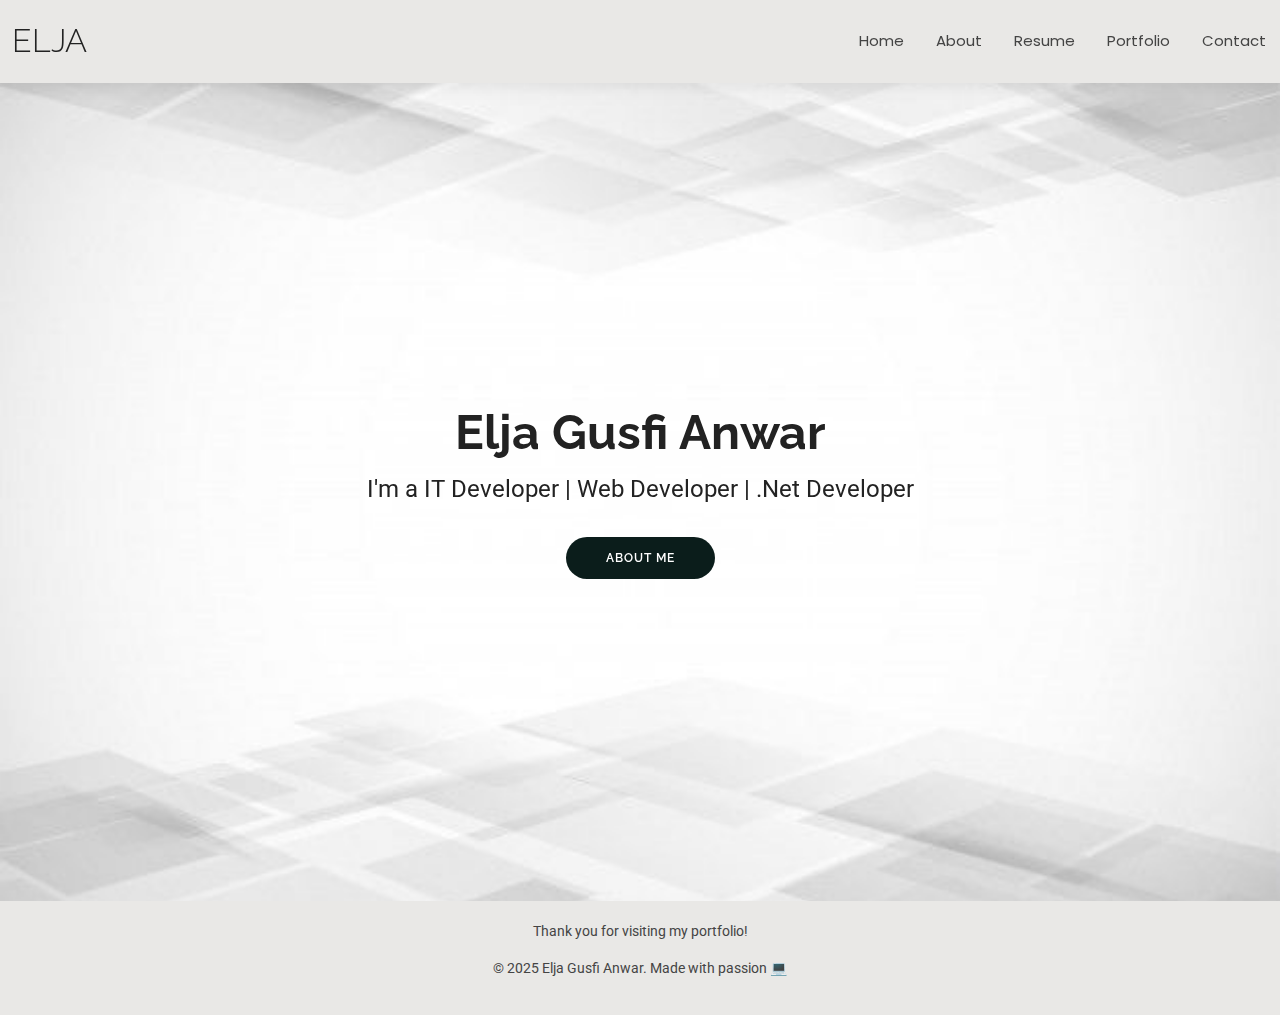
<file: index.html>
<!DOCTYPE html>
<html lang="en">

<head>
  <meta charset="utf-8">
  <meta content="width=device-width, initial-scale=1.0" name="viewport">
  <title>Portfolio - Elja Gusfi Anwar</title>
  <meta name="description" content="">
  <meta name="keywords" content="">

  <!-- Favicons -->
  <link href="assets/img/favicon.png" rel="icon">

  <!-- Fonts -->
  <link href="https://fonts.googleapis.com" rel="preconnect">
  <link href="https://fonts.gstatic.com" rel="preconnect" crossorigin>
  <link href="https://fonts.googleapis.com/css2?family=Roboto:ital,wght@0,100;0,300;0,400;0,500;0,700;0,900;1,100;1,300;1,400;1,500;1,700;1,900&family=Poppins:ital,wght@0,100;0,200;0,300;0,400;0,500;0,600;0,700;0,800;0,900;1,100;1,200;1,300;1,400;1,500;1,600;1,700;1,800;1,900&family=Raleway:ital,wght@0,100;0,200;0,300;0,400;0,500;0,600;0,700;0,800;0,900;1,100;1,200;1,300;1,400;1,500;1,600;1,700;1,800;1,900&display=swap" rel="stylesheet">

  <!-- Vendor CSS Files -->
  <link href="assets/vendor/bootstrap/css/bootstrap.min.css" rel="stylesheet">
  <link href="assets/vendor/bootstrap-icons/bootstrap-icons.css" rel="stylesheet">
  <link href="assets/vendor/aos/aos.css" rel="stylesheet">
  <link href="assets/vendor/swiper/swiper-bundle.min.css" rel="stylesheet">
  <link href="assets/vendor/glightbox/css/glightbox.min.css" rel="stylesheet">

  <!-- Main CSS File -->
  <link href="assets/css/main.css" rel="stylesheet">

  <!-- =======================================================
  * Template Name: Elja
  * Template URL: https://bootstrapmade.com/Elja-free-bootstrap-cv-resume-html-template/
  * Updated: Aug 07 2024 with Bootstrap v5.3.3
  * Author: BootstrapMade.com
  * License: https://bootstrapmade.com/license/
  ======================================================== -->
</head>

<body class="index-page">

  <header id="header" class="header d-flex align-items-center light-background sticky-top">
    <div class="container-fluid position-relative d-flex align-items-center justify-content-between">

      <a href="index.html" class="logo d-flex align-items-center me-auto me-xl-0">
        <!-- Uncomment the line below if you also wish to use an image logo -->
        <!-- <img src="assets/img/logo.png" alt=""> -->
        <h1 class="sitename">ELJA</h1>
      </a>

      <nav id="navmenu" class="navmenu">
        <ul>
          <li><a href="index.html" class="acti  ve">Home</a></li>
          <li><a href="about.html">About</a></li>
          <li><a href="resume.html">Resume</a></li>
          <li><a href="portfolio.html">Portfolio</a></li>
          <li><a href="contact.html">Contact</a></li>
        </ul>
        <i class="mobile-nav-toggle d-xl-none bi bi-list"></i>
      </nav>

    </div>
  </header>

  <main class="main">

    <!-- Hero Section -->
    <section id="hero" class="hero section">

      <img src="assets/img/backgroundIndex.JPG" alt="" data-aos="fade-in">

      <div class="container text-center" data-aos="zoom-out" data-aos-delay="100">
        <div class="row justify-content-center">
          <div class="col-lg-8">
            <h2>Elja Gusfi Anwar</h2>
            <p>I'm a IT Developer | Web Developer | .Net Developer</p>
            <a href="about.html" class="btn-get-started">About Me</a>
          </div>
        </div>
      </div>

    </section><!-- /Hero Section -->

  </main>

  <footer id="footer" class="footer light-background">
    <div class="text-center">
        <p>Thank you for visiting my portfolio!</p>
      <p>&copy; 2025 Elja Gusfi Anwar. Made with passion 💻</p>
    </div>
  </footer>

  <!-- Scroll Top -->
  <a href="#" id="scroll-top" class="scroll-top d-flex align-items-center justify-content-center"><i class="bi bi-arrow-up-short"></i></a>

  <!-- Preloader -->
  <div id="preloader"></div>

  <!-- Vendor JS Files -->
  <script src="assets/vendor/bootstrap/js/bootstrap.bundle.min.js"></script>
  <script src="assets/vendor/php-email-form/validate.js"></script>
  <script src="assets/vendor/aos/aos.js"></script>
  <script src="assets/vendor/waypoints/noframework.waypoints.js"></script>
  <script src="assets/vendor/purecounter/purecounter_vanilla.js"></script>
  <script src="assets/vendor/swiper/swiper-bundle.min.js"></script>
  <script src="assets/vendor/glightbox/js/glightbox.min.js"></script>
  <script src="assets/vendor/imagesloaded/imagesloaded.pkgd.min.js"></script>
  <script src="assets/vendor/isotope-layout/isotope.pkgd.min.js"></script>

  <!-- Main JS File -->
  <script src="assets/js/main.js"></script>

</body>

</html>
</file>
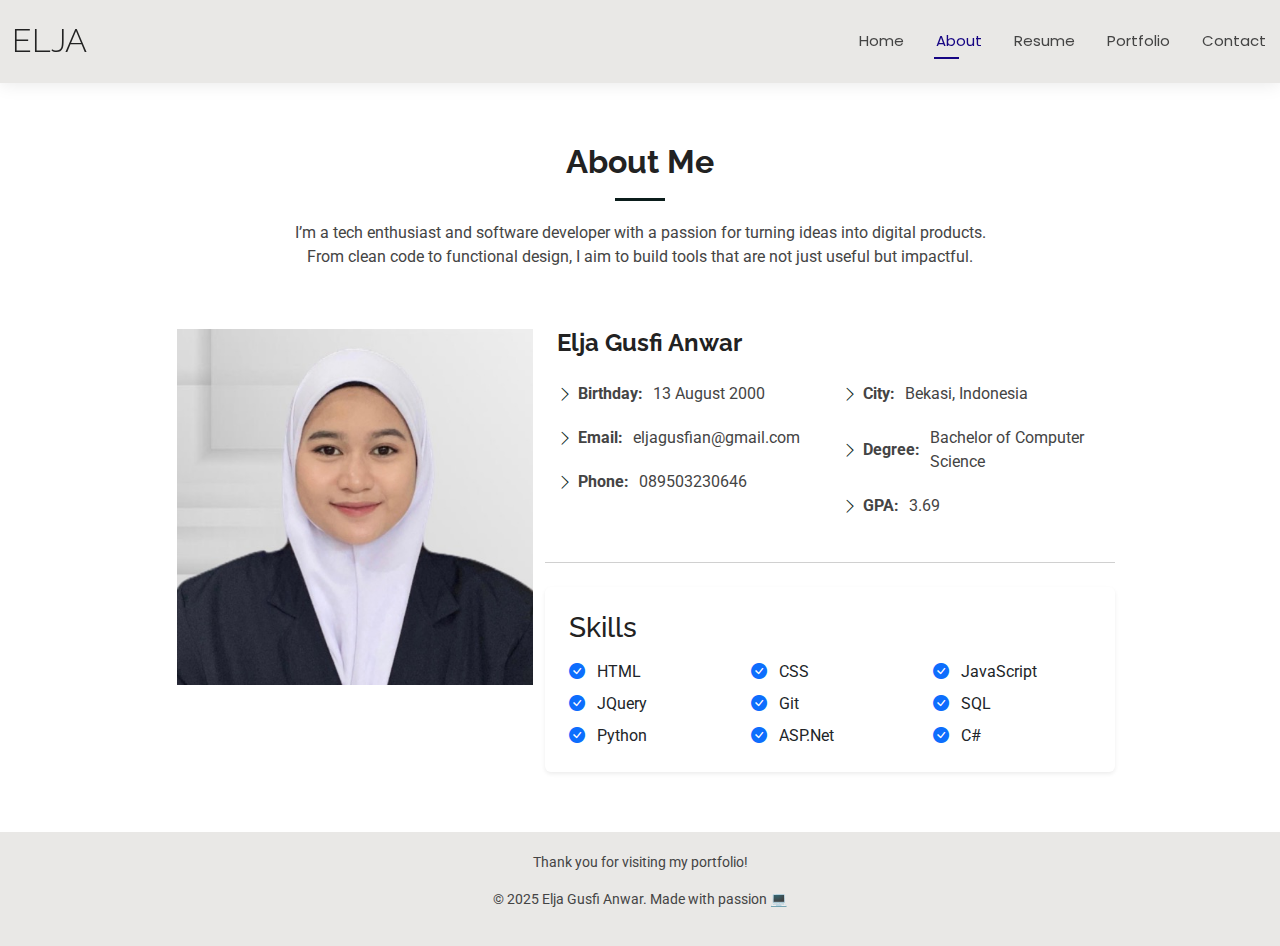
<file: about.html>
<!DOCTYPE html>
<html lang="en">

<head>
  <meta charset="utf-8">
  <meta content="width=device-width, initial-scale=1.0" name="viewport">
  <title>About - Elja</title>
  <meta name="description" content="">
  <meta name="keywords" content="">

  <!-- Favicons -->
  <link href="assets/img/favicon.png" rel="icon">

  <!-- Fonts -->
  <link href="https://fonts.googleapis.com" rel="preconnect">
  <link href="https://fonts.gstatic.com" rel="preconnect" crossorigin>
  <link href="https://fonts.googleapis.com/css2?family=Roboto:ital,wght@0,100;0,300;0,400;0,500;0,700;0,900;1,100;1,300;1,400;1,500;1,700;1,900&family=Poppins:ital,wght@0,100;0,200;0,300;0,400;0,500;0,600;0,700;0,800;0,900;1,100;1,200;1,300;1,400;1,500;1,600;1,700;1,800;1,900&family=Raleway:ital,wght@0,100;0,200;0,300;0,400;0,500;0,600;0,700;0,800;0,900;1,100;1,200;1,300;1,400;1,500;1,600;1,700;1,800;1,900&display=swap" rel="stylesheet">

  <!-- Vendor CSS Files -->
  <link href="assets/vendor/bootstrap/css/bootstrap.min.css" rel="stylesheet">
  <link href="assets/vendor/bootstrap-icons/bootstrap-icons.css" rel="stylesheet">
  <link href="assets/vendor/aos/aos.css" rel="stylesheet">
  <link href="assets/vendor/swiper/swiper-bundle.min.css" rel="stylesheet">
  <link href="assets/vendor/glightbox/css/glightbox.min.css" rel="stylesheet">

  <!-- Main CSS File -->
  <link href="assets/css/main.css" rel="stylesheet">

  <!-- =======================================================
  * Template Name: Elja
  * Template URL: https://bootstrapmade.com/Elja-free-bootstrap-cv-resume-html-template/
  * Updated: Aug 07 2024 with Bootstrap v5.3.3
  * Author: BootstrapMade.com
  * License: https://bootstrapmade.com/license/
  ======================================================== -->
</head>

<body class="about-page">

  <header id="header" class="header d-flex align-items-center light-background sticky-top">
    <div class="container-fluid position-relative d-flex align-items-center justify-content-between">

      <a href="index.html" class="logo d-flex align-items-center me-auto me-xl-0">
        <!-- Uncomment the line below if you also wish to use an image logo -->
        <!-- <img src="assets/img/logo.png" alt=""> -->
        <h1 class="sitename">Elja</h1>
      </a>

      <nav id="navmenu" class="navmenu">
        <ul>
          <li><a href="index.html">Home</a></li>
          <li><a href="about.html" class="active">About</a></li>
          <li><a href="resume.html">Resume</a></li>
          <li><a href="portfolio.html">Portfolio</a></li>
          <li><a href="contact.html">Contact</a></li>
        </ul>
        <i class="mobile-nav-toggle d-xl-none bi bi-list"></i>
      </nav>

    </div>
  </header>

  <main class="main">

    <!-- About Section -->
    <section id="about" class="about section">

      <!-- Section Title -->
      <div class="container section-title" data-aos="fade-up">
        <h2>About Me</h2>
        <p>I’m a tech enthusiast and software developer with a passion for turning ideas into digital products. 
          <br>From clean code to functional design, I aim to build tools that are not just useful but impactful.</p>
      </div><!-- End Section Title -->

      <div class="container" data-aos="fade-up" data-aos-delay="100">

        <div class="row gy-4 justify-content-center">
          <div class="col-lg-4">
            <img src="assets/img/profile-image.jpg" class="img-fluid" alt="">
          </div>
          <div class="col-lg-6 content">
            <h2>Elja Gusfi Anwar</h2>
            <div class="row mt-4">
              <div class="col-lg-6">
                <ul>
                  <li><i class="bi bi-chevron-right"></i> <strong>Birthday:</strong> <span>13 August 2000</span></li>
                  <li><i class="bi bi-chevron-right"></i> <strong>Email:</strong> <span>eljagusfian@gmail.com</span></li>
                  <li><i class="bi bi-chevron-right"></i> <strong>Phone:</strong> <span>089503230646</span></li>
                </ul>
              </div>
              <div class="col-lg-6">
                <ul>
                  <li><i class="bi bi-chevron-right"></i> <strong>City:</strong> <span>Bekasi, Indonesia</span></li>
                  <li><i class="bi bi-chevron-right"></i> <strong>Degree:</strong> <span>Bachelor of Computer Science</span></li>
                  <li><i class="bi bi-chevron-right"></i> <strong>GPA:</strong> <span>3.69</span></li>
                </ul>
              </div>
              <hr class="my-4">

      <div class="card shadow-sm border-0 p-4">
        <h3 class="mb-3">Skills</h3>
        <div class="row gy-2">
          <div class="col-md-4"><i class="bi bi-check-circle-fill text-primary me-2"></i> HTML</div>
          <div class="col-md-4"><i class="bi bi-check-circle-fill text-primary me-2"></i> CSS</div>
          <div class="col-md-4"><i class="bi bi-check-circle-fill text-primary me-2"></i> JavaScript</div>
          <div class="col-md-4"><i class="bi bi-check-circle-fill text-primary me-2"></i> JQuery</div>
          <div class="col-md-4"><i class="bi bi-check-circle-fill text-primary me-2"></i> Git</div>
          <div class="col-md-4"><i class="bi bi-check-circle-fill text-primary me-2"></i> SQL</div>
          <div class="col-md-4"><i class="bi bi-check-circle-fill text-primary me-2"></i> Python</div>
          <div class="col-md-4"><i class="bi bi-check-circle-fill text-primary me-2"></i> ASP.Net</div>
          <div class="col-md-4"><i class="bi bi-check-circle-fill text-primary me-2"></i> C#</div>
        </div>
      </div>

            </div>
          
          </div>
        </div>

      </div>

    </section><!-- /About Section -->
  </main>

  <footer id="footer" class="footer light-background">
    <div class="text-center">
        <p>Thank you for visiting my portfolio!</p>
      <p>&copy; 2025 Elja Gusfi Anwar. Made with passion 💻</p>
    </div>
  </footer>

  <!-- Scroll Top -->
  <a href="#" id="scroll-top" class="scroll-top d-flex align-items-center justify-content-center"><i class="bi bi-arrow-up-short"></i></a>

  <!-- Preloader -->
  <div id="preloader"></div>

  <!-- Vendor JS Files -->
  <script src="assets/vendor/bootstrap/js/bootstrap.bundle.min.js"></script>
  <script src="assets/vendor/php-email-form/validate.js"></script>
  <script src="assets/vendor/aos/aos.js"></script>
  <script src="assets/vendor/waypoints/noframework.waypoints.js"></script>
  <script src="assets/vendor/purecounter/purecounter_vanilla.js"></script>
  <script src="assets/vendor/swiper/swiper-bundle.min.js"></script>
  <script src="assets/vendor/glightbox/js/glightbox.min.js"></script>
  <script src="assets/vendor/imagesloaded/imagesloaded.pkgd.min.js"></script>
  <script src="assets/vendor/isotope-layout/isotope.pkgd.min.js"></script>

  <!-- Main JS File -->
  <script src="assets/js/main.js"></script>

</body>

</html>
</file>
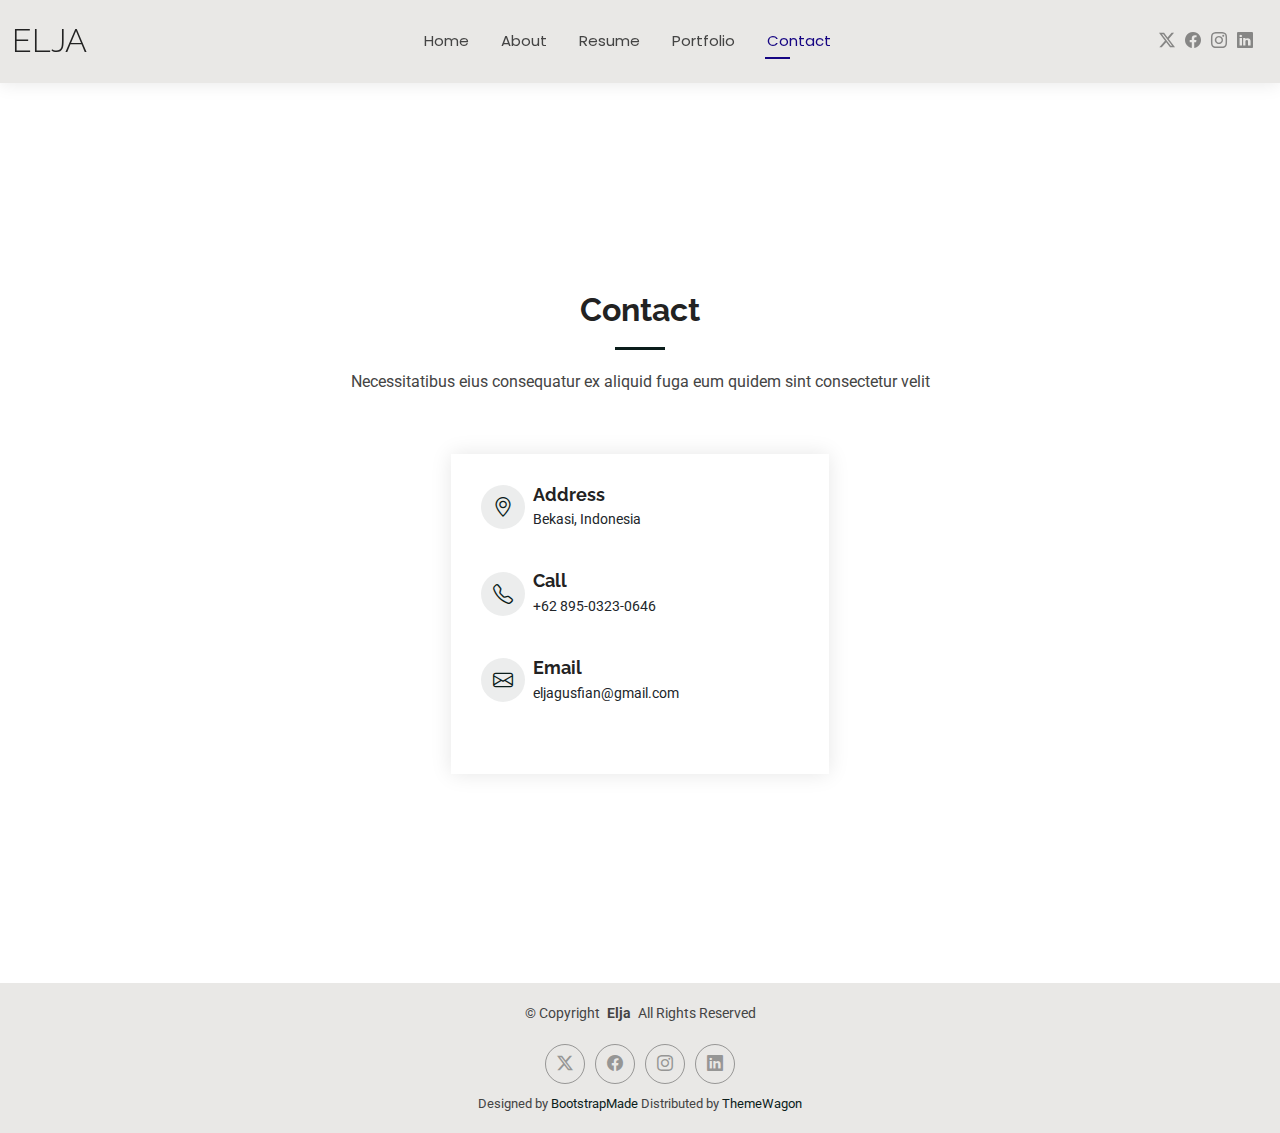
<file: contact.html>
<!DOCTYPE html>
<html lang="en">

<head>
  <meta charset="utf-8">
  <meta content="width=device-width, initial-scale=1.0" name="viewport">
  <title>Contact - Elja Bootstrap Template</title>
  <meta name="description" content="">
  <meta name="keywords" content="">

  <!-- Favicons -->
  <link href="assets/img/favicon.png" rel="icon">
  <link href="assets/img/apple-touch-icon.png" rel="apple-touch-icon">

  <!-- Fonts -->
  <link href="https://fonts.googleapis.com" rel="preconnect">
  <link href="https://fonts.gstatic.com" rel="preconnect" crossorigin>
  <link href="https://fonts.googleapis.com/css2?family=Roboto:ital,wght@0,100;0,300;0,400;0,500;0,700;0,900;1,100;1,300;1,400;1,500;1,700;1,900&family=Poppins:ital,wght@0,100;0,200;0,300;0,400;0,500;0,600;0,700;0,800;0,900;1,100;1,200;1,300;1,400;1,500;1,600;1,700;1,800;1,900&family=Raleway:ital,wght@0,100;0,200;0,300;0,400;0,500;0,600;0,700;0,800;0,900;1,100;1,200;1,300;1,400;1,500;1,600;1,700;1,800;1,900&display=swap" rel="stylesheet">

  <!-- Vendor CSS Files -->
  <link href="assets/vendor/bootstrap/css/bootstrap.min.css" rel="stylesheet">
  <link href="assets/vendor/bootstrap-icons/bootstrap-icons.css" rel="stylesheet">
  <link href="assets/vendor/aos/aos.css" rel="stylesheet">
  <link href="assets/vendor/swiper/swiper-bundle.min.css" rel="stylesheet">
  <link href="assets/vendor/glightbox/css/glightbox.min.css" rel="stylesheet">

  <!-- Main CSS File -->
  <link href="assets/css/main.css" rel="stylesheet">

  <!-- =======================================================
  * Template Name: Elja
  * Template URL: https://bootstrapmade.com/Elja-free-bootstrap-cv-resume-html-template/
  * Updated: Aug 07 2024 with Bootstrap v5.3.3
  * Author: BootstrapMade.com
  * License: https://bootstrapmade.com/license/
  ======================================================== -->
</head>

<body class="contact-page">

  <header id="header" class="header d-flex align-items-center light-background sticky-top">
    <div class="container-fluid position-relative d-flex align-items-center justify-content-between">

      <a href="index.html" class="logo d-flex align-items-center me-auto me-xl-0">
        <!-- Uncomment the line below if you also wish to use an image logo -->
        <!-- <img src="assets/img/logo.png" alt=""> -->
        <h1 class="sitename">Elja</h1>
      </a>

      <nav id="navmenu" class="navmenu">
        <ul>
          <li><a href="index.html">Home</a></li>
          <li><a href="about.html">About</a></li>
          <li><a href="resume.html">Resume</a></li>
          <li><a href="portfolio.html">Portfolio</a></li>
          <li><a href="contact.html" class="active">Contact</a></li>
        </ul>
        <i class="mobile-nav-toggle d-xl-none bi bi-list"></i>
      </nav>

      <div class="header-social-links">
        <a href="#" class="twitter"><i class="bi bi-twitter-x"></i></a>
        <a href="#" class="facebook"><i class="bi bi-facebook"></i></a>
        <a href="#" class="instagram"><i class="bi bi-instagram"></i></a>
        <a href="#" class="linkedin"><i class="bi bi-linkedin"></i></a>
      </div>

    </div>
  </header>

  <main class="main d-flex justify-content-center align-items-center" style="min-height: 100vh;">


    <!-- Contact Section -->
    <section id="contact" class="contact section">

      <!-- Section Title -->
      <div class="container section-title" data-aos="fade-up">
        <h2>Contact</h2>
        <p>Necessitatibus eius consequatur ex aliquid fuga eum quidem sint consectetur velit</p>
      </div><!-- End Section Title -->

      <div class="container" data-aos="fade-up" data-aos-delay="100">

        <div class="row gy-4 justify-content-center">
          <div class="col-lg-8 mx-auto">
            <div class="info-wrap">
              <div class="info-item d-flex" data-aos="fade-up" data-aos-delay="200">
                <a href="https://www.google.com/maps/place/Bekasi,+Indonesia" target="_blank" rel="noopener" class="d-flex align-items-center text-decoration-none text-dark">
                  <i class="bi bi-geo-alt flex-shrink-0 me-2"></i>
                  <div>
                    <h3 class="mb-1">Address</h3>
                    <p class="mb-0">Bekasi, Indonesia</p>
                  </div>
                </a>
              </div><!-- End Info Item -->
                <div class="info-item d-flex" data-aos="fade-up" data-aos-delay="300">
                  <a href="https://wa.me/6289503230646" target="_blank" rel="noopener" class="d-flex align-items-center text-decoration-none text-dark">
                    <i class="bi bi-telephone flex-shrink-0 me-2"></i>
                    <div>
                      <h3 class="mb-1">Call</h3>
                      <p class="mb-0">+62 895-0323-0646</p>
                    </div>
                  </a>
                </div><!-- End Info Item -->
                  <div class="info-item d-flex" data-aos="fade-up" data-aos-delay="400">
                    <a href="mailto:eljagusfian@gmail.com" class="d-flex align-items-center text-decoration-none text-dark">
                      <i class="bi bi-envelope flex-shrink-0 me-2"></i>
                      <div>
                        <h3 class="mb-1">Email</h3>
                        <p class="mb-0">eljagusfian@gmail.com</p>
                      </div>
                    </a>
                  </div><!-- End Info Item -->

            </div>
          </div>
        </div>

      </div>

    </section><!-- /Contact Section -->

  </main>

  <footer id="footer" class="footer light-background">

    <div class="container">
      <div class="copyright text-center ">
        <p>© <span>Copyright</span> <strong class="px-1 sitename">Elja</strong> <span>All Rights Reserved<br></span></p>
      </div>
      <div class="social-links d-flex justify-content-center">
        <a href=""><i class="bi bi-twitter-x"></i></a>
        <a href=""><i class="bi bi-facebook"></i></a>
        <a href=""><i class="bi bi-instagram"></i></a>
        <a href=""><i class="bi bi-linkedin"></i></a>
      </div>
      <div class="credits">
        <!-- All the links in the footer should remain intact. -->
        <!-- You can delete the links only if you've purchased the pro version. -->
        <!-- Licensing information: https://bootstrapmade.com/license/ -->
        <!-- Purchase the pro version with working PHP/AJAX contact form: [buy-url] -->
        Designed by <a href="https://bootstrapmade.com/">BootstrapMade</a> Distributed by <a href=“https://themewagon.com>ThemeWagon
      </div>
    </div>

  </footer>

  <!-- Scroll Top -->
  <a href="#" id="scroll-top" class="scroll-top d-flex align-items-center justify-content-center"><i class="bi bi-arrow-up-short"></i></a>

  <!-- Preloader -->
  <div id="preloader"></div>

  <!-- Vendor JS Files -->
  <script src="assets/vendor/bootstrap/js/bootstrap.bundle.min.js"></script>
  <script src="assets/vendor/php-email-form/validate.js"></script>
  <script src="assets/vendor/aos/aos.js"></script>
  <script src="assets/vendor/waypoints/noframework.waypoints.js"></script>
  <script src="assets/vendor/purecounter/purecounter_vanilla.js"></script>
  <script src="assets/vendor/swiper/swiper-bundle.min.js"></script>
  <script src="assets/vendor/glightbox/js/glightbox.min.js"></script>
  <script src="assets/vendor/imagesloaded/imagesloaded.pkgd.min.js"></script>
  <script src="assets/vendor/isotope-layout/isotope.pkgd.min.js"></script>

  <!-- Main JS File -->
  <script src="assets/js/main.js"></script>

</body>

</html>
</file>
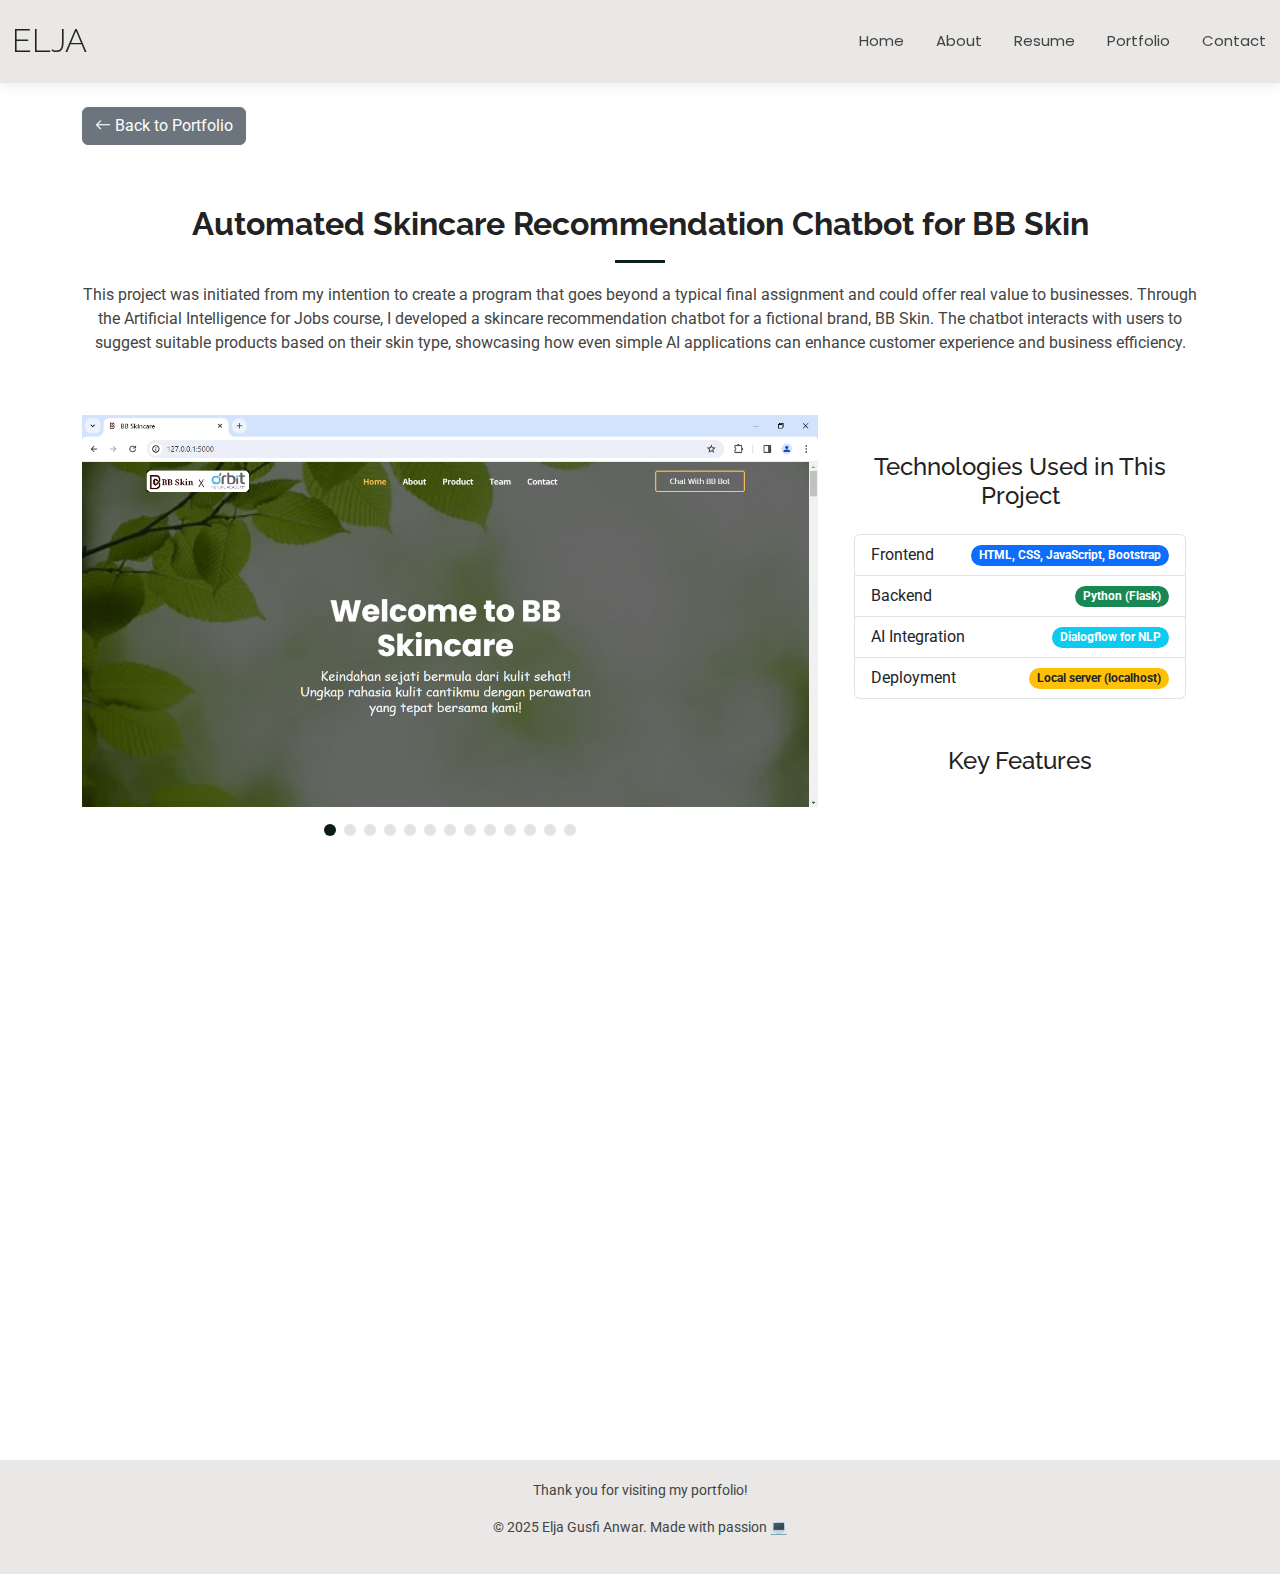
<file: portfolio-chatbot.html>
<!DOCTYPE html>
<html lang="en">

<head>
  <meta charset="utf-8">
  <meta content="width=device-width, initial-scale=1.0" name="viewport">
  <title>Portfolio Details - Elja</title>
  <meta name="description" content="">
  <meta name="keywords" content="">

  <!-- Favicons -->
  <link href="assets/img/favicon.png" rel="icon">


  <!-- Fonts -->
  <link href="https://fonts.googleapis.com" rel="preconnect">
  <link href="https://fonts.gstatic.com" rel="preconnect" crossorigin>
  <link href="https://fonts.googleapis.com/css2?family=Roboto:ital,wght@0,100;0,300;0,400;0,500;0,700;0,900;1,100;1,300;1,400;1,500;1,700;1,900&family=Poppins:ital,wght@0,100;0,200;0,300;0,400;0,500;0,600;0,700;0,800;0,900;1,100;1,200;1,300;1,400;1,500;1,600;1,700;1,800;1,900&family=Raleway:ital,wght@0,100;0,200;0,300;0,400;0,500;0,600;0,700;0,800;0,900;1,100;1,200;1,300;1,400;1,500;1,600;1,700;1,800;1,900&display=swap" rel="stylesheet">

  <!-- Vendor CSS Files -->
  <link href="assets/vendor/bootstrap/css/bootstrap.min.css" rel="stylesheet">
  <link href="assets/vendor/bootstrap-icons/bootstrap-icons.css" rel="stylesheet">
  <link href="assets/vendor/aos/aos.css" rel="stylesheet">
  <link href="assets/vendor/swiper/swiper-bundle.min.css" rel="stylesheet">
  <link href="assets/vendor/glightbox/css/glightbox.min.css" rel="stylesheet">

  <!-- Main CSS File -->
  <link href="assets/css/main.css" rel="stylesheet">

  <!-- =======================================================
  * Template Name: Elja
  * Template URL: https://bootstrapmade.com/Elja-free-bootstrap-cv-resume-html-template/
  * Updated: Aug 07 2024 with Bootstrap v5.3.3
  * Author: BootstrapMade.com
  * License: https://bootstrapmade.com/license/
  ======================================================== -->
</head>

<body class="portfolio-details-page">

  <header id="header" class="header d-flex align-items-center light-background sticky-top">
    <div class="container-fluid position-relative d-flex align-items-center justify-content-between">

      <a href="index.html" class="logo d-flex align-items-center me-auto me-xl-0">
        <!-- Uncomment the line below if you also wish to use an image logo -->
        <!-- <img src="assets/img/logo.png" alt=""> -->
        <h1 class="sitename">Elja</h1>
      </a>

      <nav id="navmenu" class="navmenu">
        <ul>
          <li><a href="index.html">Home</a></li>
          <li><a href="about.html">About</a></li>
          <li><a href="resume.html">Resume</a></li>
          <li><a href="portfolio.html">Portfolio</a></li>
          <li><a href="contact.html">Contact</a></li>
        </ul>
        <i class="mobile-nav-toggle d-xl-none bi bi-list"></i>
      </nav>



    </div>
  </header>

  <main class="main">
    <div class="container mt-4" data-aos="fade-up">
      <a href="portfolio.html" class="btn btn-secondary"><i class="bi bi-arrow-left"></i> Back to Portfolio</a>
    </div>    
    <!-- Portfolio Details Section -->
    <section id="portfolio-details" class="portfolio-details section">

      <!-- Section Title -->
      <div class="container section-title" data-aos="fade-up">
        <h2>Automated Skincare Recommendation Chatbot for BB Skin</h2>
        <p>
          This project was initiated from my intention to create a program that goes beyond a typical final assignment and could offer real value to businesses. Through the Artificial Intelligence for Jobs course, I developed a skincare recommendation chatbot for a fictional brand, BB Skin. The chatbot interacts with users to suggest suitable products based on their skin type, showcasing how even simple AI applications can enhance customer experience and business efficiency.
        </p>
      </div><!-- End Section Title -->

      <div class="container" data-aos="fade-up" data-aos-delay="100">

        <div class="row gy-4">

          <div class="col-lg-8">
            <div class="portfolio-details-slider swiper init-swiper">

              <script type="application/json" class="swiper-config">
                {
                  "loop": true,
                  "speed": 600,
                  "autoplay": {
                    "delay": 5000
                  },
                  "slidesPerView": "auto",
                  "pagination": {
                    "el": ".swiper-pagination",
                    "type": "bullets",
                    "clickable": true
                  }
                }
              </script>

              <div class="swiper-wrapper align-items-center">

                <div class="swiper-slide">
                  <img src="assets/img/PortfolioDetails/ChatbotWeb-1.PNG" alt="">
                </div>
                <div class="swiper-slide">
                  <img src="assets/img/PortfolioDetails/ChatbotWeb-2.PNG" alt="">
                </div>
                <div class="swiper-slide">
                  <img src="assets/img/PortfolioDetails/ChatbotWeb-3.PNG" alt="">
                </div>
                <div class="swiper-slide">
                  <img src="assets/img/PortfolioDetails/ChatbotWeb-4.PNG" alt="">
                </div>
                <div class="swiper-slide">
                  <img src="assets/img/PortfolioDetails/ChatbotWeb-5.PNG" alt="">
                </div>
                <div class="swiper-slide">
                  <img src="assets/img/PortfolioDetails/ChatbotWeb-6.PNG" alt="">
                </div>
                <div class="swiper-slide">
                  <img src="assets/img/PortfolioDetails/ChatbotWeb-7.PNG" alt="">
                </div>
                <div class="swiper-slide">
                  <img src="assets/img/PortfolioDetails/ChatbotWeb-8.PNG" alt="">
                </div>
                <div class="swiper-slide">
                  <img src="assets/img/PortfolioDetails/ChatbotWeb-9.PNG" alt="">
                </div>
                <div class="swiper-slide">
                  <img src="assets/img/PortfolioDetails/ChatbotWeb-10.PNG" alt="">
                </div>
                <div class="swiper-slide">
                  <img src="assets/img/PortfolioDetails/ChatbotWeb-11.PNG" alt="">
                </div>
                <div class="swiper-slide">
                  <img src="assets/img/PortfolioDetails/ChatbotWeb-12.PNG" alt="">
                </div>
                <div class="swiper-slide">
                  <img src="assets/img/PortfolioDetails/ChatbotWeb-13.PNG" alt="">
                </div>

              </div>
              <div class="swiper-pagination"></div>
            </div>
          </div>

          <div class="col-lg-4">
            <div class="portfolio-description" data-aos="fade-up" data-aos-delay="300">
            <div class="container mt-2">
                <h4 class="text-center mb-4">Technologies Used in This Project</h4>
                <ul class="list-group">
                    <!-- Frontend Item -->
                    <li class="list-group-item d-flex justify-content-between align-items-center">
                        Frontend
                        <span class="badge bg-primary rounded-pill">HTML, CSS, JavaScript, Bootstrap</span>
                    </li>
                    <!-- Backend Item -->
                    <li class="list-group-item d-flex justify-content-between align-items-center">
                        Backend
                        <span class="badge bg-success rounded-pill">Python (Flask)</span>
                    </li>
                    <!-- AI Integration Item -->
                    <li class="list-group-item d-flex justify-content-between align-items-center">
                        AI Integration
                        <span class="badge bg-info rounded-pill">Dialogflow for NLP</span>
                    </li>
                    <!-- Deployment Item -->
                    <li class="list-group-item d-flex justify-content-between align-items-center">
                        Deployment
                        <span class="badge bg-warning text-dark rounded-pill">Local server (localhost)</span>
                    </li>
                </ul>

    <h4 class="text-center mt-5" data-aos="fade-up" data-aos-delay="100">Key Features</h4>

    <!-- Feature 1 -->
    <div class="card mb-3" data-aos="fade-up" data-aos-delay="200">
        <div class="card-body text-center">
            <h5 class="card-title"><i class="bi bi-person-check text-primary"></i> Skin-Type-Based Recommendations</h5>
            <p class="card-text">Suggests the most suitable BB Skin products tailored to each user's skin type.</p>
        </div>
    </div>

    <!-- Feature 2 -->
    <div class="card mb-3" data-aos="fade-up" data-aos-delay="200">
        <div class="card-body text-center">
            <h5 class="card-title"><i class="bi bi-robot text-success"></i> AI Chatbot Using Dialogflow</h5>
            <p class="card-text">Leverages natural language processing to understand and respond to user queries effectively.</p>
        </div>
    </div>

    <!-- Feature 3 -->
    <div class="card mb-3" data-aos="fade-up" data-aos-delay="200">
        <div class="card-body text-center">
            <h5 class="card-title"><i class="bi bi-chat-dots text-info"></i> User-Friendly Conversation Flow</h5>
            <p class="card-text">Interactive and easy-to-use chat interface that mimics real consultation.</p>
        </div>
    </div>

    <!-- Feature 4 -->
    <div class="card mb-3" data-aos="fade-up" data-aos-delay="200">
        <div class="card-body text-center">
            <h5 class="card-title"><i class="bi bi-graph-up text-danger"></i> Business-Oriented Solution</h5>
            <p class="card-text">Demonstrates how AI can enhance customer service and provide a competitive edge.</p>
        </div>
    </div>

<!-- Bootstrap Icons CDN -->
<link href="https://cdn.jsdelivr.net/npm/bootstrap-icons/font/bootstrap-icons.css" rel="stylesheet">

<!-- AOS Animation Library -->
<link href="https://cdn.jsdelivr.net/npm/aos@2.3.4/dist/aos.css" rel="stylesheet">
<script src="https://cdn.jsdelivr.net/npm/aos@2.3.4/dist/aos.js"></script>
<script>
  AOS.init();
</script>

              </div>
            </div>

          </div>

        </div>

      </div>

    </section><!-- /Portfolio Details Section -->

  </main>

  <footer id="footer" class="footer light-background">
    <div class="text-center">
        <p>Thank you for visiting my portfolio!</p>
      <p>&copy; 2025 Elja Gusfi Anwar. Made with passion 💻</p>
    </div>
  </footer>

  <!-- Scroll Top -->
  <a href="#" id="scroll-top" class="scroll-top d-flex align-items-center justify-content-center"><i class="bi bi-arrow-up-short"></i></a>

  <!-- Preloader -->
  <div id="preloader"></div>

  <!-- Vendor JS Files -->
  <script src="assets/vendor/bootstrap/js/bootstrap.bundle.min.js"></script>
  <script src="assets/vendor/php-email-form/validate.js"></script>
  <script src="assets/vendor/aos/aos.js"></script>
  <script src="assets/vendor/waypoints/noframework.waypoints.js"></script>
  <script src="assets/vendor/purecounter/purecounter_vanilla.js"></script>
  <script src="assets/vendor/swiper/swiper-bundle.min.js"></script>
  <script src="assets/vendor/glightbox/js/glightbox.min.js"></script>
  <script src="assets/vendor/imagesloaded/imagesloaded.pkgd.min.js"></script>
  <script src="assets/vendor/isotope-layout/isotope.pkgd.min.js"></script>

  <!-- Main JS File -->
  <script src="assets/js/main.js"></script>

</body>

</html>
</file>
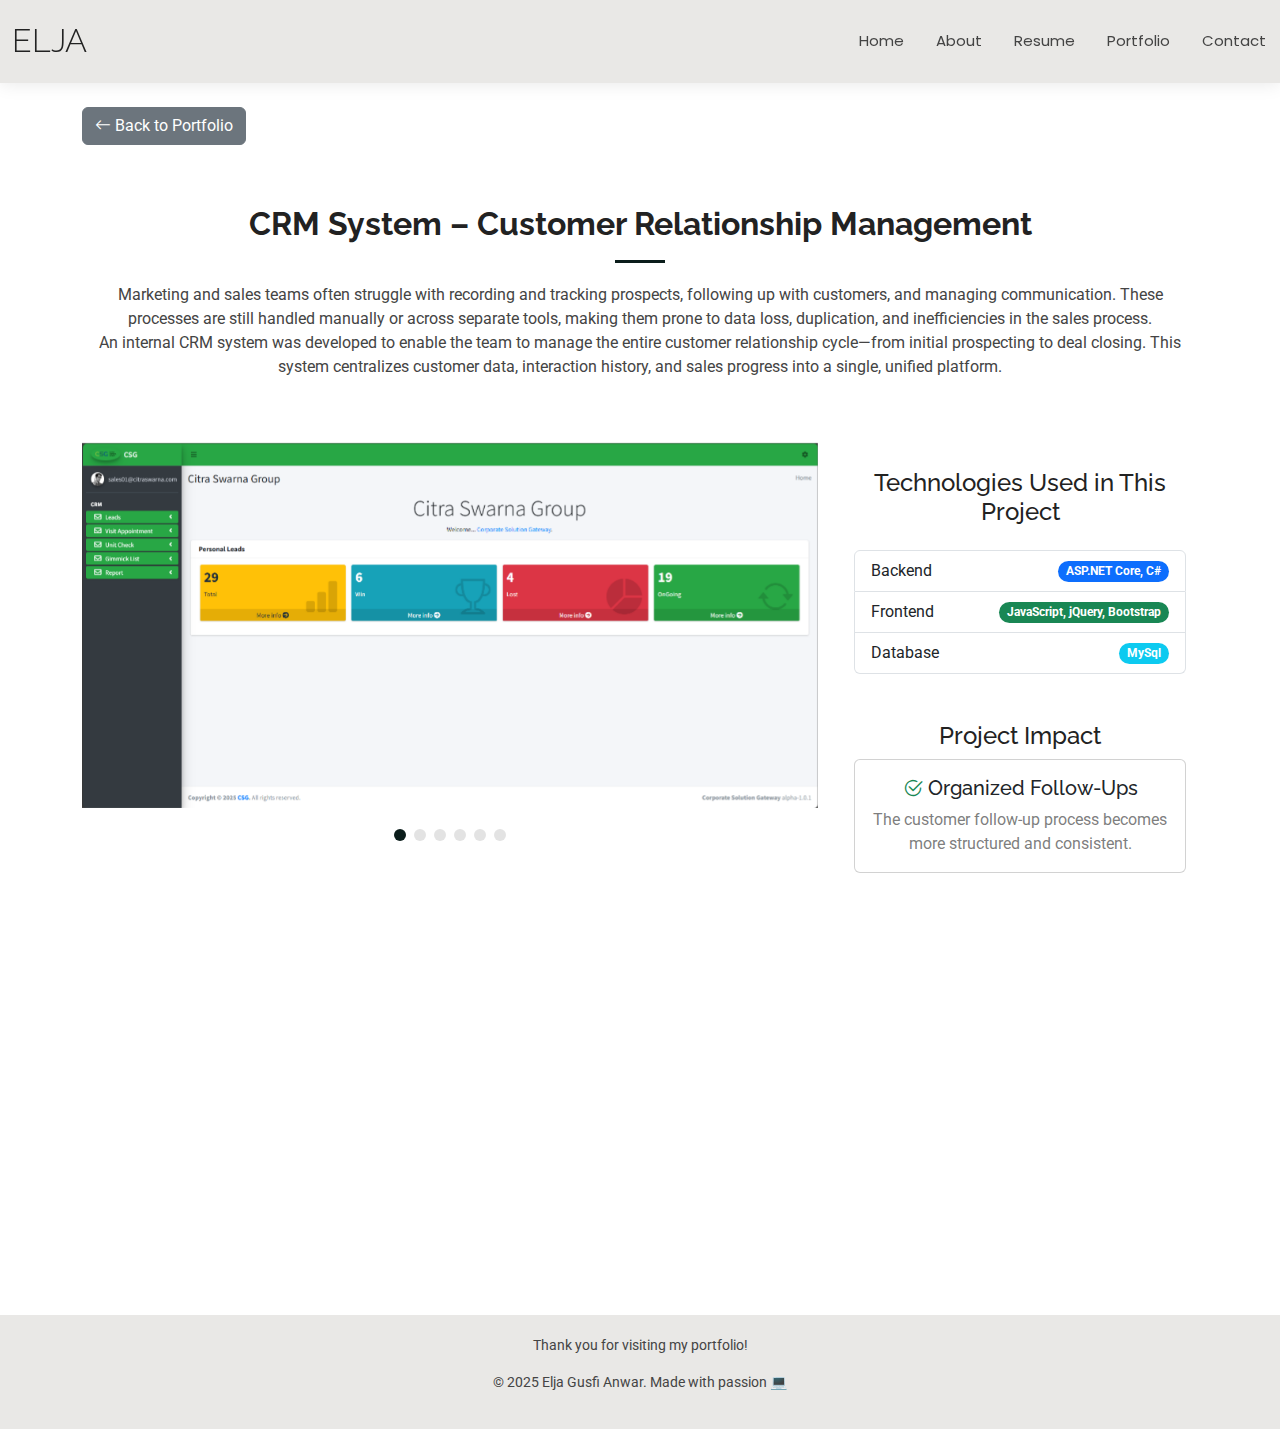
<file: portfolio-crm.html>
<!DOCTYPE html>
<html lang="en">

<head>
  <meta charset="utf-8">
  <meta content="width=device-width, initial-scale=1.0" name="viewport">
  <title>Portfolio Details - Elja Bootstrap Template</title>
  <meta name="description" content="">
  <meta name="keywords" content="">

  <!-- Favicons -->
  <link href="assets/img/favicon.png" rel="icon">


  <!-- Fonts -->
  <link href="https://fonts.googleapis.com" rel="preconnect">
  <link href="https://fonts.gstatic.com" rel="preconnect" crossorigin>
  <link href="https://fonts.googleapis.com/css2?family=Roboto:ital,wght@0,100;0,300;0,400;0,500;0,700;0,900;1,100;1,300;1,400;1,500;1,700;1,900&family=Poppins:ital,wght@0,100;0,200;0,300;0,400;0,500;0,600;0,700;0,800;0,900;1,100;1,200;1,300;1,400;1,500;1,600;1,700;1,800;1,900&family=Raleway:ital,wght@0,100;0,200;0,300;0,400;0,500;0,600;0,700;0,800;0,900;1,100;1,200;1,300;1,400;1,500;1,600;1,700;1,800;1,900&display=swap" rel="stylesheet">

  <!-- Vendor CSS Files -->
  <link href="assets/vendor/bootstrap/css/bootstrap.min.css" rel="stylesheet">
  <link href="assets/vendor/bootstrap-icons/bootstrap-icons.css" rel="stylesheet">
  <link href="assets/vendor/aos/aos.css" rel="stylesheet">
  <link href="assets/vendor/swiper/swiper-bundle.min.css" rel="stylesheet">
  <link href="assets/vendor/glightbox/css/glightbox.min.css" rel="stylesheet">

  <!-- Main CSS File -->
  <link href="assets/css/main.css" rel="stylesheet">

  <!-- =======================================================
  * Template Name: Elja
  * Template URL: https://bootstrapmade.com/Elja-free-bootstrap-cv-resume-html-template/
  * Updated: Aug 07 2024 with Bootstrap v5.3.3
  * Author: BootstrapMade.com
  * License: https://bootstrapmade.com/license/
  ======================================================== -->
</head>

<body class="portfolio-details-page">

  <header id="header" class="header d-flex align-items-center light-background sticky-top">
    <div class="container-fluid position-relative d-flex align-items-center justify-content-between">

      <a href="index.html" class="logo d-flex align-items-center me-auto me-xl-0">
        <!-- Uncomment the line below if you also wish to use an image logo -->
        <!-- <img src="assets/img/logo.png" alt=""> -->
        <h1 class="sitename">Elja</h1>
      </a>

      <nav id="navmenu" class="navmenu">
        <ul>
          <li><a href="index.html">Home</a></li>
          <li><a href="about.html">About</a></li>
          <li><a href="resume.html">Resume</a></li>
          <li><a href="portfolio.html">Portfolio</a></li>
          <li><a href="contact.html">Contact</a></li>
        </ul>
        <i class="mobile-nav-toggle d-xl-none bi bi-list"></i>
      </nav>



    </div>
  </header>

  <main class="main">
    <div class="container mt-4" data-aos="fade-up">
      <a href="portfolio.html" class="btn btn-secondary"><i class="bi bi-arrow-left"></i> Back to Portfolio</a>
    </div>    
    <!-- Portfolio Details Section -->
    <section id="portfolio-details" class="portfolio-details section">

      <!-- Section Title -->
      <div class="container section-title" data-aos="fade-up">
        <h2>CRM System – Customer Relationship Management</h2>
        <p>Marketing and sales teams often struggle with recording and tracking prospects, following up with customers, and managing communication. These processes are still handled manually or across separate tools, making them prone to data loss, duplication, and inefficiencies in the sales process.
          <br>
          An internal CRM system was developed to enable the team to manage the entire customer relationship cycle—from initial prospecting to deal closing. This system centralizes customer data, interaction history, and sales progress into a single, unified platform.</p>
      </div><!-- End Section Title -->

      <div class="container" data-aos="fade-up" data-aos-delay="100">

        <div class="row gy-4">

          <div class="col-lg-8">
            <div class="portfolio-details-slider swiper init-swiper">

              <script type="application/json" class="swiper-config">
                {
                  "loop": true,
                  "speed": 600,
                  "autoplay": {
                    "delay": 5000
                  },
                  "slidesPerView": "auto",
                  "pagination": {
                    "el": ".swiper-pagination",
                    "type": "bullets",
                    "clickable": true
                  }
                }
              </script>

              <div class="swiper-wrapper align-items-center">

                <div class="swiper-slide">
                  <img src="assets/img/PortfolioDetails/CRM-1.png" alt="">
                </div>
                <div class="swiper-slide">
                  <img src="assets/img/PortfolioDetails/CRM-2.png" alt="">
                </div>
                <div class="swiper-slide">
                  <img src="assets/img/PortfolioDetails/CRM-3.png" alt="">
                </div>
                <div class="swiper-slide">
                  <img src="assets/img/PortfolioDetails/CRM-4.png" alt="">
                </div>
                <div class="swiper-slide">
                  <img src="assets/img/PortfolioDetails/CRM-5.png" alt="">
                </div>
                <div class="swiper-slide">
                  <img src="assets/img/PortfolioDetails/CRM-6.png" alt="">
                </div>
              </div>
              <div class="swiper-pagination"></div>
            </div>
          </div>

          <div class="col-lg-4">
            <div class="portfolio-description" data-aos="fade-up" data-aos-delay="300">
              <div class="container">
    <h4 class="text-center mb-4">Technologies Used in This Project</h4>
    <ul class="list-group">
        <li class="list-group-item d-flex justify-content-between align-items-center">
            Backend
            <span class="badge bg-primary rounded-pill">ASP.NET Core, C#</span>
        </li>
        <li class="list-group-item d-flex justify-content-between align-items-center">
            Frontend
            <span class="badge bg-success rounded-pill">JavaScript, jQuery, Bootstrap</span>
        </li>
        <li class="list-group-item d-flex justify-content-between align-items-center">
            Database
            <span class="badge bg-info rounded-pill">MySql</span>
        </li>
    </ul>

    <h4 class="text-center mt-5" data-aos="fade-up" data-aos-delay="200">Project Impact</h4>

    <!-- Impact 1 -->
    <div class="card mb-3" data-aos="fade-up" data-aos-delay="200">
        <div class="card-body text-center">
            <h5 class="card-title"><i class="bi bi-check2-circle text-success"></i> Organized Follow-Ups</h5>
            <p class="card-text">The customer follow-up process becomes more structured and consistent.</p>
        </div>
    </div>

    <!-- Impact 2 -->
    <div class="card mb-3" data-aos="fade-up" data-aos-delay="200">
        <div class="card-body text-center">
            <h5 class="card-title"><i class="bi bi-eye-fill text-primary"></i> Improved Visibility</h5>
            <p class="card-text">Clearer insights into prospect status at each sales stage.</p>
        </div>
    </div>

    <!-- Impact 3 -->
    <div class="card mb-3" data-aos="fade-up" data-aos-delay="200">
        <div class="card-body text-center">
            <h5 class="card-title"><i class="bi bi-people-fill text-info"></i> Better Collaboration</h5>
            <p class="card-text">More efficient teamwork between sales and marketing divisions.</p>
        </div>
    </div>

    <!-- Impact 4 -->
    <div class="card mb-3" data-aos="fade-up" data-aos-delay="200">
        <div class="card-body text-center">
            <h5 class="card-title"><i class="bi bi-shield-check text-warning"></i> Data Integrity</h5>
            <p class="card-text">Reduced risk of data loss or user overlap.</p>
        </div>
    </div>
</div>

<!-- Bootstrap Icons -->
<link href="https://cdn.jsdelivr.net/npm/bootstrap-icons/font/bootstrap-icons.css" rel="stylesheet">

<!-- AOS Animation Library -->
<link href="https://cdn.jsdelivr.net/npm/aos@2.3.4/dist/aos.css" rel="stylesheet">
<script src="https://cdn.jsdelivr.net/npm/aos@2.3.4/dist/aos.js"></script>
<script>
  AOS.init();
</script>

            </div>
          </div>

        </div>

      </div>

    </section><!-- /Portfolio Details Section -->

  </main>

  <footer id="footer" class="footer light-background">
    <div class="text-center">
        <p>Thank you for visiting my portfolio!</p>
      <p>&copy; 2025 Elja Gusfi Anwar. Made with passion 💻</p>
    </div>
  </footer>

  <!-- Scroll Top -->
  <a href="#" id="scroll-top" class="scroll-top d-flex align-items-center justify-content-center"><i class="bi bi-arrow-up-short"></i></a>

  <!-- Preloader -->
  <div id="preloader"></div>

  <!-- Vendor JS Files -->
  <script src="assets/vendor/bootstrap/js/bootstrap.bundle.min.js"></script>
  <script src="assets/vendor/php-email-form/validate.js"></script>
  <script src="assets/vendor/aos/aos.js"></script>
  <script src="assets/vendor/waypoints/noframework.waypoints.js"></script>
  <script src="assets/vendor/purecounter/purecounter_vanilla.js"></script>
  <script src="assets/vendor/swiper/swiper-bundle.min.js"></script>
  <script src="assets/vendor/glightbox/js/glightbox.min.js"></script>
  <script src="assets/vendor/imagesloaded/imagesloaded.pkgd.min.js"></script>
  <script src="assets/vendor/isotope-layout/isotope.pkgd.min.js"></script>

  <!-- Main JS File -->
  <script src="assets/js/main.js"></script>

</body>

</html>
</file>
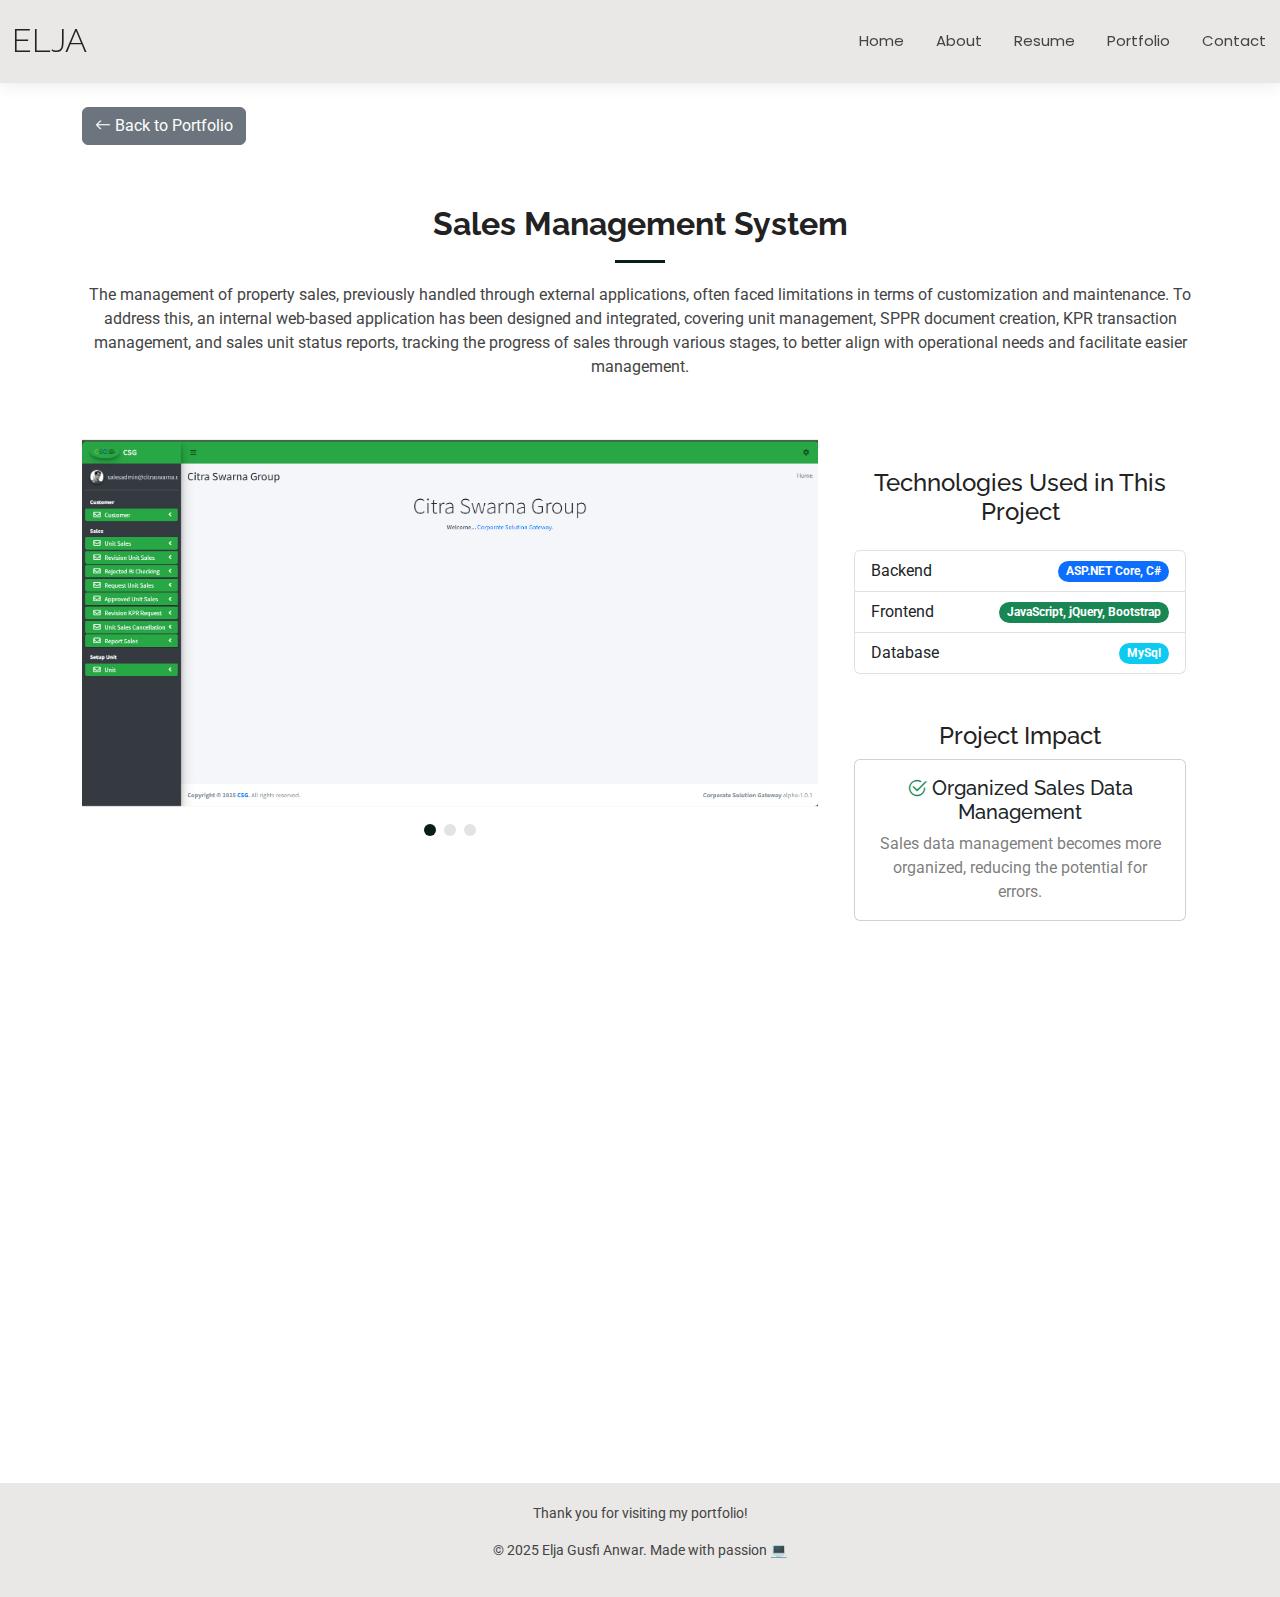
<file: portfolio-salesManagement.html>
<!DOCTYPE html>
<html lang="en">

<head>
  <meta charset="utf-8">
  <meta content="width=device-width, initial-scale=1.0" name="viewport">
  <title>Portfolio Details - Elja Bootstrap Template</title>
  <meta name="description" content="">
  <meta name="keywords" content="">

  <!-- Favicons -->
  <link href="assets/img/favicon.png" rel="icon">


  <!-- Fonts -->
  <link href="https://fonts.googleapis.com" rel="preconnect">
  <link href="https://fonts.gstatic.com" rel="preconnect" crossorigin>
  <link href="https://fonts.googleapis.com/css2?family=Roboto:ital,wght@0,100;0,300;0,400;0,500;0,700;0,900;1,100;1,300;1,400;1,500;1,700;1,900&family=Poppins:ital,wght@0,100;0,200;0,300;0,400;0,500;0,600;0,700;0,800;0,900;1,100;1,200;1,300;1,400;1,500;1,600;1,700;1,800;1,900&family=Raleway:ital,wght@0,100;0,200;0,300;0,400;0,500;0,600;0,700;0,800;0,900;1,100;1,200;1,300;1,400;1,500;1,600;1,700;1,800;1,900&display=swap" rel="stylesheet">

  <!-- Vendor CSS Files -->
  <link href="assets/vendor/bootstrap/css/bootstrap.min.css" rel="stylesheet">
  <link href="assets/vendor/bootstrap-icons/bootstrap-icons.css" rel="stylesheet">
  <link href="assets/vendor/aos/aos.css" rel="stylesheet">
  <link href="assets/vendor/swiper/swiper-bundle.min.css" rel="stylesheet">
  <link href="assets/vendor/glightbox/css/glightbox.min.css" rel="stylesheet">

  <!-- Main CSS File -->
  <link href="assets/css/main.css" rel="stylesheet">

  <!-- =======================================================
  * Template Name: Elja
  * Template URL: https://bootstrapmade.com/Elja-free-bootstrap-cv-resume-html-template/
  * Updated: Aug 07 2024 with Bootstrap v5.3.3
  * Author: BootstrapMade.com
  * License: https://bootstrapmade.com/license/
  ======================================================== -->
</head>

<body class="portfolio-details-page">

  <header id="header" class="header d-flex align-items-center light-background sticky-top">
    <div class="container-fluid position-relative d-flex align-items-center justify-content-between">

      <a href="index.html" class="logo d-flex align-items-center me-auto me-xl-0">
        <!-- Uncomment the line below if you also wish to use an image logo -->
        <!-- <img src="assets/img/logo.png" alt=""> -->
        <h1 class="sitename">Elja</h1>
      </a>

      <nav id="navmenu" class="navmenu">
        <ul>
          <li><a href="index.html">Home</a></li>
          <li><a href="about.html">About</a></li>
          <li><a href="resume.html">Resume</a></li>
          <li><a href="portfolio.html">Portfolio</a></li>
          <li><a href="contact.html">Contact</a></li>
        </ul>
        <i class="mobile-nav-toggle d-xl-none bi bi-list"></i>
      </nav>



    </div>
  </header>

  <main class="main">
    <div class="container mt-4" data-aos="fade-up">
      <a href="portfolio.html" class="btn btn-secondary"><i class="bi bi-arrow-left"></i> Back to Portfolio</a>
    </div>    
    <!-- Portfolio Details Section -->
    <section id="portfolio-details" class="portfolio-details section">

      <!-- Section Title -->
      <div class="container section-title" data-aos="fade-up">
        <h2>Sales Management System</h2>
        <p>The management of property sales, previously handled through external applications, often faced limitations in terms of customization and maintenance. To address this, an internal web-based application has been designed and integrated, covering unit management, SPPR document creation, KPR transaction management, and sales unit status reports, tracking the progress of sales through various stages, to better align with operational needs and facilitate easier management.</p>
      </div><!-- End Section Title -->

      <div class="container" data-aos="fade-up" data-aos-delay="100">

        <div class="row gy-4">

          <div class="col-lg-8">
            <div class="portfolio-details-slider swiper init-swiper">

              <script type="application/json" class="swiper-config">
                {
                  "loop": true,
                  "speed": 600,
                  "autoplay": {
                    "delay": 5000
                  },
                  "slidesPerView": "auto",
                  "pagination": {
                    "el": ".swiper-pagination",
                    "type": "bullets",
                    "clickable": true
                  }
                }
              </script>

              <div class="swiper-wrapper align-items-center">

                <div class="swiper-slide">
                  <img src="assets/img/PortfolioDetails/SalesManagement-1.png" alt="">
                </div>

                <div class="swiper-slide">
                  <img src="assets/img/PortfolioDetails/SalesManagement-2.png" alt="">
                </div>

                <div class="swiper-slide">
                  <img src="assets/img/PortfolioDetails/SalesManagement-3.png" alt="">
                </div>
              </div>
              <div class="swiper-pagination"></div>
            </div>
          </div>

          <div class="col-lg-4">
            <div class="portfolio-description" data-aos="fade-up" data-aos-delay="300">
<div class="container">
    <h4 class="text-center mb-4">Technologies Used in This Project</h4>
    <ul class="list-group">
        <!-- Backend -->
        <li class="list-group-item d-flex justify-content-between align-items-center">
            Backend
            <span class="badge bg-primary rounded-pill">ASP.NET Core, C#</span>
        </li>
        <!-- Frontend -->
        <li class="list-group-item d-flex justify-content-between align-items-center">
            Frontend
            <span class="badge bg-success rounded-pill">JavaScript, jQuery, Bootstrap</span>
        </li>
        <!-- Database -->
        <li class="list-group-item d-flex justify-content-between align-items-center">
            Database
            <span class="badge bg-info rounded-pill">MySql</span>
        </li>
    </ul>

    <h4 class="text-center mt-5" data-aos="fade-up" data-aos-delay="200">Project Impact</h4>

    <!-- Impact 1 -->
    <div class="card mb-3" data-aos="fade-up" data-aos-delay="200">
        <div class="card-body text-center">
            <h5 class="card-title"><i class="bi bi-check2-circle text-success"></i> Organized Sales Data Management</h5>
            <p class="card-text">Sales data management becomes more organized, reducing the potential for errors.</p>
        </div>
    </div>

    <!-- Impact 2 -->
    <div class="card mb-3" data-aos="fade-up" data-aos-delay="200">
        <div class="card-body text-center">
            <h5 class="card-title"><i class="bi bi-clock-fill text-primary"></i> Faster Approval & Tracking</h5>
            <p class="card-text">The approval process and sales status tracking are faster and more efficient.</p>
        </div>
    </div>

    <!-- Impact 3 -->
    <div class="card mb-3" data-aos="fade-up" data-aos-delay="200">
        <div class="card-body text-center">
            <h5 class="card-title"><i class="bi bi-bar-chart-line text-info"></i> Real-Time Performance Evaluation</h5>
            <p class="card-text">The sales team can easily evaluate performance and track sales progress in real-time.</p>
        </div>
    </div>

    <!-- Impact 4 -->
    <div class="card mb-3" data-aos="fade-up" data-aos-delay="200">
        <div class="card-body text-center">
            <h5 class="card-title"><i class="bi bi-graph-up text-warning"></i> Accurate, Data-Driven Decisions</h5>
            <p class="card-text">Enables more accurate, data-driven decision-making with reports that are automatically generated and up-to-date.</p>
        </div>
    </div>
</div>

<!-- Bootstrap Icons CDN -->
<link href="https://cdn.jsdelivr.net/npm/bootstrap-icons/font/bootstrap-icons.css" rel="stylesheet">

<!-- AOS Animation Library -->
<link href="https://cdn.jsdelivr.net/npm/aos@2.3.4/dist/aos.css" rel="stylesheet">
<script src="https://cdn.jsdelivr.net/npm/aos@2.3.4/dist/aos.js"></script>
<script>
  AOS.init();
</script>

            </div>
          </div>

        </div>

      </div>

    </section><!-- /Portfolio Details Section -->

  </main>

  <footer id="footer" class="footer light-background">
    <div class="text-center">
        <p>Thank you for visiting my portfolio!</p>
      <p>&copy; 2025 Elja Gusfi Anwar. Made with passion 💻</p>
    </div>
  </footer>

  <!-- Scroll Top -->
  <a href="#" id="scroll-top" class="scroll-top d-flex align-items-center justify-content-center"><i class="bi bi-arrow-up-short"></i></a>

  <!-- Preloader -->
  <div id="preloader"></div>

  <!-- Vendor JS Files -->
  <script src="assets/vendor/bootstrap/js/bootstrap.bundle.min.js"></script>
  <script src="assets/vendor/php-email-form/validate.js"></script>
  <script src="assets/vendor/aos/aos.js"></script>
  <script src="assets/vendor/waypoints/noframework.waypoints.js"></script>
  <script src="assets/vendor/purecounter/purecounter_vanilla.js"></script>
  <script src="assets/vendor/swiper/swiper-bundle.min.js"></script>
  <script src="assets/vendor/glightbox/js/glightbox.min.js"></script>
  <script src="assets/vendor/imagesloaded/imagesloaded.pkgd.min.js"></script>
  <script src="assets/vendor/isotope-layout/isotope.pkgd.min.js"></script>

  <!-- Main JS File -->
  <script src="assets/js/main.js"></script>

</body>

</html>
</file>
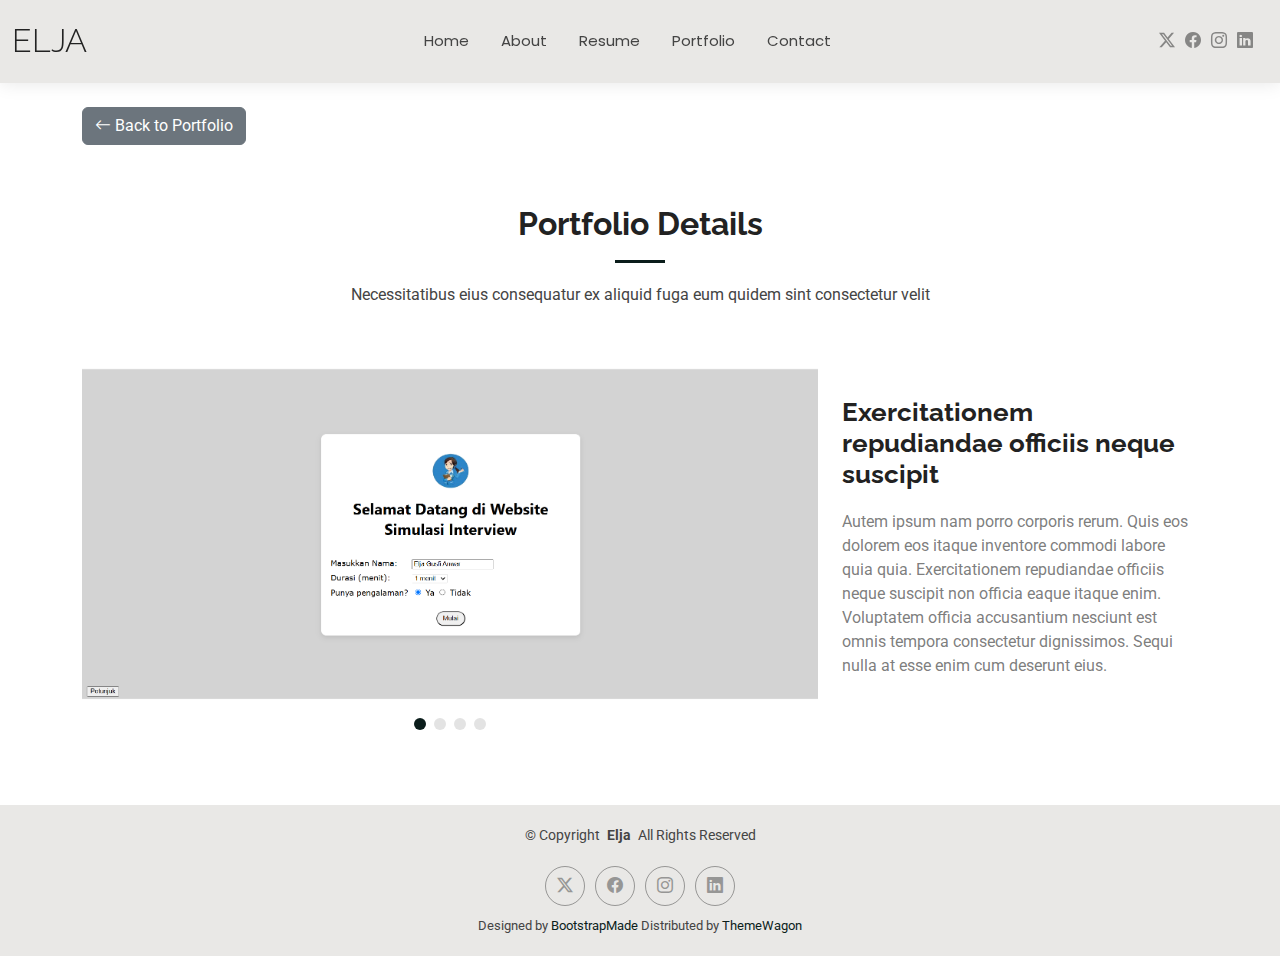
<file: portfolio-simulasiInterview.html>
<!DOCTYPE html>
<html lang="en">

<head>
  <meta charset="utf-8">
  <meta content="width=device-width, initial-scale=1.0" name="viewport">
  <title>Portfolio Details - Elja Bootstrap Template</title>
  <meta name="description" content="">
  <meta name="keywords" content="">

  <!-- Favicons -->
  <link href="assets/img/favicon.png" rel="icon">
  <link href="assets/img/apple-touch-icon.png" rel="apple-touch-icon">

  <!-- Fonts -->
  <link href="https://fonts.googleapis.com" rel="preconnect">
  <link href="https://fonts.gstatic.com" rel="preconnect" crossorigin>
  <link href="https://fonts.googleapis.com/css2?family=Roboto:ital,wght@0,100;0,300;0,400;0,500;0,700;0,900;1,100;1,300;1,400;1,500;1,700;1,900&family=Poppins:ital,wght@0,100;0,200;0,300;0,400;0,500;0,600;0,700;0,800;0,900;1,100;1,200;1,300;1,400;1,500;1,600;1,700;1,800;1,900&family=Raleway:ital,wght@0,100;0,200;0,300;0,400;0,500;0,600;0,700;0,800;0,900;1,100;1,200;1,300;1,400;1,500;1,600;1,700;1,800;1,900&display=swap" rel="stylesheet">

  <!-- Vendor CSS Files -->
  <link href="assets/vendor/bootstrap/css/bootstrap.min.css" rel="stylesheet">
  <link href="assets/vendor/bootstrap-icons/bootstrap-icons.css" rel="stylesheet">
  <link href="assets/vendor/aos/aos.css" rel="stylesheet">
  <link href="assets/vendor/swiper/swiper-bundle.min.css" rel="stylesheet">
  <link href="assets/vendor/glightbox/css/glightbox.min.css" rel="stylesheet">

  <!-- Main CSS File -->
  <link href="assets/css/main.css" rel="stylesheet">

  <!-- =======================================================
  * Template Name: Elja
  * Template URL: https://bootstrapmade.com/Elja-free-bootstrap-cv-resume-html-template/
  * Updated: Aug 07 2024 with Bootstrap v5.3.3
  * Author: BootstrapMade.com
  * License: https://bootstrapmade.com/license/
  ======================================================== -->
</head>

<body class="portfolio-details-page">

  <header id="header" class="header d-flex align-items-center light-background sticky-top">
    <div class="container-fluid position-relative d-flex align-items-center justify-content-between">

      <a href="index.html" class="logo d-flex align-items-center me-auto me-xl-0">
        <!-- Uncomment the line below if you also wish to use an image logo -->
        <!-- <img src="assets/img/logo.png" alt=""> -->
        <h1 class="sitename">Elja</h1>
      </a>

      <nav id="navmenu" class="navmenu">
        <ul>
          <li><a href="index.html">Home</a></li>
          <li><a href="about.html">About</a></li>
          <li><a href="resume.html">Resume</a></li>
          <li><a href="portfolio.html">Portfolio</a></li>
          <li><a href="contact.html">Contact</a></li>
        </ul>
        <i class="mobile-nav-toggle d-xl-none bi bi-list"></i>
      </nav>

      <div class="header-social-links">
        <a href="#" class="twitter"><i class="bi bi-twitter-x"></i></a>
        <a href="#" class="facebook"><i class="bi bi-facebook"></i></a>
        <a href="#" class="instagram"><i class="bi bi-instagram"></i></a>
        <a href="#" class="linkedin"><i class="bi bi-linkedin"></i></a>
      </div>

    </div>
  </header>

  <main class="main">
    <div class="container mt-4" data-aos="fade-up">
      <a href="portfolio.html" class="btn btn-secondary"><i class="bi bi-arrow-left"></i> Back to Portfolio</a>
    </div>    
    <!-- Portfolio Details Section -->
    <section id="portfolio-details" class="portfolio-details section">

      <!-- Section Title -->
      <div class="container section-title" data-aos="fade-up">
        <h2>Portfolio Details</h2>
        <p>Necessitatibus eius consequatur ex aliquid fuga eum quidem sint consectetur velit</p>
      </div><!-- End Section Title -->

      <div class="container" data-aos="fade-up" data-aos-delay="100">

        <div class="row gy-4">

          <div class="col-lg-8">
            <div class="portfolio-details-slider swiper init-swiper">

              <script type="application/json" class="swiper-config">
                {
                  "loop": true,
                  "speed": 600,
                  "autoplay": {
                    "delay": 5000
                  },
                  "slidesPerView": "auto",
                  "pagination": {
                    "el": ".swiper-pagination",
                    "type": "bullets",
                    "clickable": true
                  }
                }
              </script>

              <div class="swiper-wrapper align-items-center">
                <div class="swiper-slide">
                  <img src="assets/img/PortfolioDetails/SimulasiInterview-1.png" alt="">
                </div>
                <div class="swiper-slide">
                  <img src="assets/img/PortfolioDetails/SimulasiInterview-2.png" alt="">
                </div>
                <div class="swiper-slide">
                  <img src="assets/img/PortfolioDetails/SimulasiInterview-3.png" alt="">
                </div>
                <div class="swiper-slide">
                  <img src="assets/img/PortfolioDetails/SimulasiInterview-4.png" alt="">
                </div>
              </div>
              <div class="swiper-pagination"></div>
            </div>
          </div>

          <div class="col-lg-4">
            <div class="portfolio-description" data-aos="fade-up" data-aos-delay="300">
              <h2>Exercitationem repudiandae officiis neque suscipit</h2>
              <p>
                Autem ipsum nam porro corporis rerum. Quis eos dolorem eos itaque inventore commodi labore quia quia. Exercitationem repudiandae officiis neque suscipit non officia eaque itaque enim. Voluptatem officia accusantium nesciunt est omnis tempora consectetur dignissimos. Sequi nulla at esse enim cum deserunt eius.
              </p>
            </div>
          </div>

        </div>

      </div>

    </section><!-- /Portfolio Details Section -->

  </main>

  <footer id="footer" class="footer light-background">

    <div class="container">
      <div class="copyright text-center ">
        <p>© <span>Copyright</span> <strong class="px-1 sitename">Elja</strong> <span>All Rights Reserved<br></span></p>
      </div>
      <div class="social-links d-flex justify-content-center">
        <a href=""><i class="bi bi-twitter-x"></i></a>
        <a href=""><i class="bi bi-facebook"></i></a>
        <a href=""><i class="bi bi-instagram"></i></a>
        <a href=""><i class="bi bi-linkedin"></i></a>
      </div>
      <div class="credits">
        <!-- All the links in the footer should remain intact. -->
        <!-- You can delete the links only if you've purchased the pro version. -->
        <!-- Licensing information: https://bootstrapmade.com/license/ -->
        <!-- Purchase the pro version with working PHP/AJAX contact form: [buy-url] -->
        Designed by <a href="https://bootstrapmade.com/">BootstrapMade</a> Distributed by <a href=“https://themewagon.com>ThemeWagon
      </div>
    </div>

  </footer>

  <!-- Scroll Top -->
  <a href="#" id="scroll-top" class="scroll-top d-flex align-items-center justify-content-center"><i class="bi bi-arrow-up-short"></i></a>

  <!-- Preloader -->
  <div id="preloader"></div>

  <!-- Vendor JS Files -->
  <script src="assets/vendor/bootstrap/js/bootstrap.bundle.min.js"></script>
  <script src="assets/vendor/php-email-form/validate.js"></script>
  <script src="assets/vendor/aos/aos.js"></script>
  <script src="assets/vendor/waypoints/noframework.waypoints.js"></script>
  <script src="assets/vendor/purecounter/purecounter_vanilla.js"></script>
  <script src="assets/vendor/swiper/swiper-bundle.min.js"></script>
  <script src="assets/vendor/glightbox/js/glightbox.min.js"></script>
  <script src="assets/vendor/imagesloaded/imagesloaded.pkgd.min.js"></script>
  <script src="assets/vendor/isotope-layout/isotope.pkgd.min.js"></script>

  <!-- Main JS File -->
  <script src="assets/js/main.js"></script>

</body>

</html>
</file>
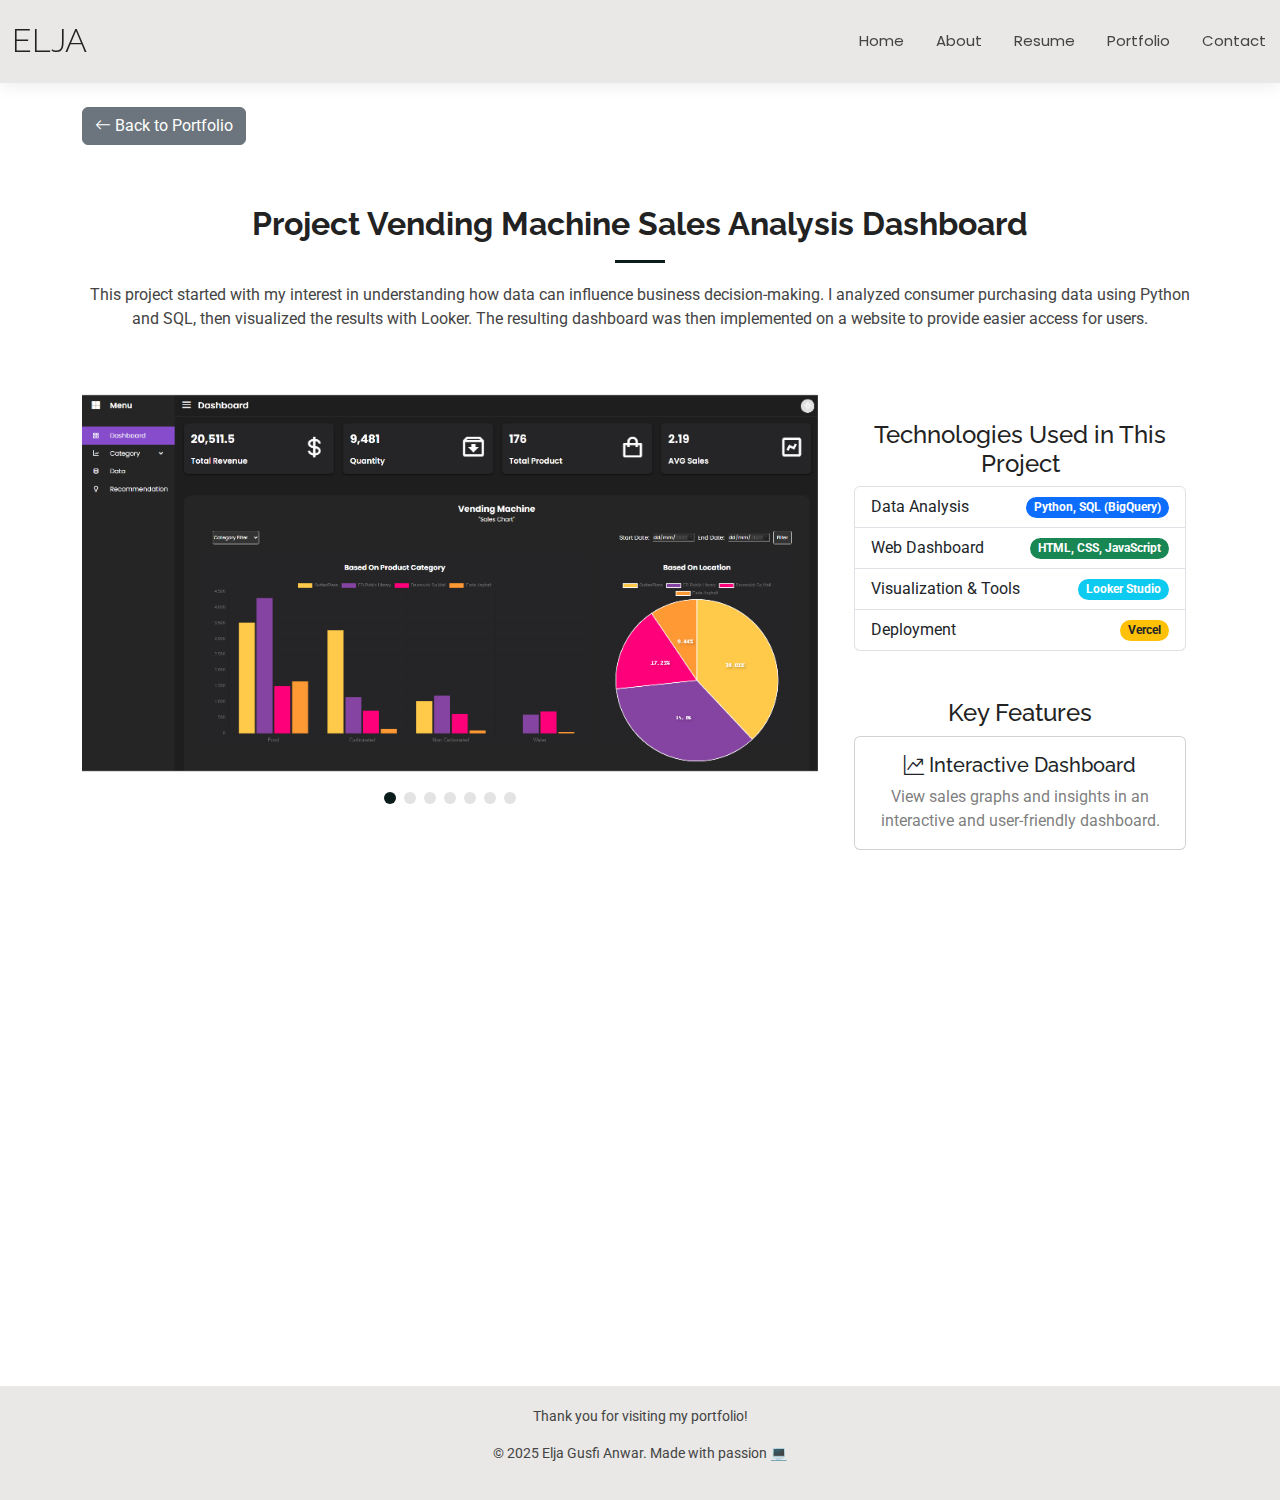
<file: portfolio-vendingMachine.html>
<!DOCTYPE html>
<html lang="en">

<head>
  <meta charset="utf-8">
  <meta content="width=device-width, initial-scale=1.0" name="viewport">
  <title>Portfolio Details - Elja</title>
  <meta name="description" content="">
  <meta name="keywords" content="">

  <!-- Favicons -->
  <link href="assets/img/favicon.png" rel="icon">


  <!-- Fonts -->
  <link href="https://fonts.googleapis.com" rel="preconnect">
  <link href="https://fonts.gstatic.com" rel="preconnect" crossorigin>
  <link href="https://fonts.googleapis.com/css2?family=Roboto:ital,wght@0,100;0,300;0,400;0,500;0,700;0,900;1,100;1,300;1,400;1,500;1,700;1,900&family=Poppins:ital,wght@0,100;0,200;0,300;0,400;0,500;0,600;0,700;0,800;0,900;1,100;1,200;1,300;1,400;1,500;1,600;1,700;1,800;1,900&family=Raleway:ital,wght@0,100;0,200;0,300;0,400;0,500;0,600;0,700;0,800;0,900;1,100;1,200;1,300;1,400;1,500;1,600;1,700;1,800;1,900&display=swap" rel="stylesheet">

  <!-- Vendor CSS Files -->
  <link href="assets/vendor/bootstrap/css/bootstrap.min.css" rel="stylesheet">
  <link href="assets/vendor/bootstrap-icons/bootstrap-icons.css" rel="stylesheet">
  <link href="assets/vendor/aos/aos.css" rel="stylesheet">
  <link href="assets/vendor/swiper/swiper-bundle.min.css" rel="stylesheet">
  <link href="assets/vendor/glightbox/css/glightbox.min.css" rel="stylesheet">

  <!-- Main CSS File -->
  <link href="assets/css/main.css" rel="stylesheet">

  <!-- =======================================================
  * Template Name: Elja
  * Template URL: https://bootstrapmade.com/Elja-free-bootstrap-cv-resume-html-template/
  * Updated: Aug 07 2024 with Bootstrap v5.3.3
  * Author: BootstrapMade.com
  * License: https://bootstrapmade.com/license/
  ======================================================== -->
</head>

<body class="portfolio-details-page">

  <header id="header" class="header d-flex align-items-center light-background sticky-top">
    <div class="container-fluid position-relative d-flex align-items-center justify-content-between">

      <a href="index.html" class="logo d-flex align-items-center me-auto me-xl-0">
        <!-- Uncomment the line below if you also wish to use an image logo -->
        <!-- <img src="assets/img/logo.png" alt=""> -->
        <h1 class="sitename">Elja</h1>
      </a>

      <nav id="navmenu" class="navmenu">
        <ul>
          <li><a href="index.html">Home</a></li>
          <li><a href="about.html">About</a></li>
          <li><a href="resume.html">Resume</a></li>
          <li><a href="portfolio.html">Portfolio</a></li>
          <li><a href="contact.html">Contact</a></li>
        </ul>
        <i class="mobile-nav-toggle d-xl-none bi bi-list"></i>
      </nav>



    </div>
  </header>

  <main class="main">
    <div class="container mt-4" data-aos="fade-up">
      <a href="portfolio.html" class="btn btn-secondary"><i class="bi bi-arrow-left"></i> Back to Portfolio</a>
    </div>    
    <!-- Portfolio Details Section -->
    <section id="portfolio-details" class="portfolio-details section">

      <!-- Section Title -->
      <div class="container section-title" data-aos="fade-up">
        <h2>Project Vending Machine Sales Analysis Dashboard</h2>
        <p>This project started with my interest in understanding how data can influence business decision-making. I analyzed consumer purchasing data using Python and SQL, then visualized the results with Looker. The resulting dashboard was then implemented on a website to provide easier access for users.</p>
      </div><!-- End Section Title -->

      <div class="container" data-aos="fade-up" data-aos-delay="100">

        <div class="row gy-4">

          <div class="col-lg-8">
            <div class="portfolio-details-slider swiper init-swiper">

              <script type="application/json" class="swiper-config">
                {
                  "loop": true,
                  "speed": 600,
                  "autoplay": {
                    "delay": 5000
                  },
                  "slidesPerView": "auto",
                  "pagination": {
                    "el": ".swiper-pagination",
                    "type": "bullets",
                    "clickable": true
                  }
                }
              </script>

              <div class="swiper-wrapper align-items-center">
                <div class="swiper-slide">
                  <img src="assets/img/PortfolioDetails/VendingMachineDashboard-1.png" alt="">
                </div>
                <div class="swiper-slide">
                  <img src="assets/img/PortfolioDetails/VendingMachineDashboard-2.png" alt="">
                </div>                
                <div class="swiper-slide">
                  <img src="assets/img/PortfolioDetails/VendingMachineDashboard-3.png" alt="">
                </div>                
                <div class="swiper-slide">
                  <img src="assets/img/PortfolioDetails/VendingMachineDashboard-4.png" alt="">
                </div>
                <div class="swiper-slide">
                  <img src="assets/img/PortfolioDetails/VendingMachineDashboard-5.png" alt="">
                </div>                
                <div class="swiper-slide">
                  <img src="assets/img/PortfolioDetails/VendingMachineDashboard-6.png" alt="">
                </div>                
                <div class="swiper-slide">
                  <img src="assets/img/PortfolioDetails/VendingMachineDashboard-7.png" alt="">
                </div>

              </div>
              <div class="swiper-pagination"></div>
            </div>
          </div>

          <div class="col-lg-4">
            <div class="portfolio-description" data-aos="fade-up" data-aos-delay="300">
              <div class="container">
                <h4 class="text-center mb-2">Technologies Used in This Project</h4>
                <ul class="list-group">
                    <!-- Data Analysis Item -->
                    <li class="list-group-item d-flex justify-content-between align-items-center">
                        Data Analysis
                        <span class="badge bg-primary rounded-pill">Python, SQL (BigQuery)</span>
                    </li>
                    <!-- Web Dashboard Item -->
                    <li class="list-group-item d-flex justify-content-between align-items-center">
                        Web Dashboard
                        <span class="badge bg-success rounded-pill">HTML, CSS, JavaScript</span>
                    </li>
                    <!-- Visualization & Tools Item -->
                    <li class="list-group-item d-flex justify-content-between align-items-center">
                        Visualization & Tools
                        <span class="badge bg-info rounded-pill">Looker Studio</span>
                    </li>
                    <!-- Deployment Item -->
                    <li class="list-group-item d-flex justify-content-between align-items-center">
                        Deployment
                        <span class="badge bg-warning text-dark rounded-pill">Vercel</span>
                    </li>
                </ul>

                <h4 class="text-center mt-5" data-aos="fade-up" data-aos-delay="200">Key Features</h4>

                <!-- Feature 1: Interactive Dashboard -->
                <div class="card mb-3" data-aos="fade-up" data-aos-delay="200">
                    <div class="card-body text-center">
                        <h5 class="card-title"><i class="bi bi-graph-up-arrow"></i> Interactive Dashboard</h5>
                        <p class="card-text">View sales graphs and insights in an interactive and user-friendly dashboard.</p>
                    </div>
                </div>

                <!-- Feature 2: Dynamic Data Table -->
                <div class="card mb-3" data-aos="fade-up" data-aos-delay="200">
                    <div class="card-body text-center">
                        <h5 class="card-title"><i class="bi bi-table"></i> Dynamic Data Table</h5>
                        <p class="card-text">Browse through dynamic data tables based on location and category filters.</p>
                    </div>
                </div>

                <!-- Feature 3: Product Recommendations -->
                <div class="card mb-3" data-aos="fade-up" data-aos-delay="200">
                    <div class="card-body text-center">
                        <h5 class="card-title"><i class="bi bi-lightbulb"></i> Recommendations</h5>
                        <p class="card-text">Get product recommendations based on location and sales data.</p>
                    </div>
                </div>

                <!-- Feature 4: Navigation Menu -->
                <div class="card mb-3" data-aos="fade-up" data-aos-delay="200">
                    <div class="card-body text-center">
                        <h5 class="card-title"><i class="bi bi-list-ul"></i> Navigation Menu</h5>
                        <p class="card-text">Easily navigate through products, locations, active machines, and favorite products.</p>
                    </div>
                </div>
            </div>

              <div class="text-center mt-4">
                  <a href="https://vendingmachinedashboard.vercel.app/" class="btn btn-primary"  data-aos="fade-up" data-aos-delay="200" target="_blank">Visit the Program</a>
              </div>


                <!-- Bootstrap Icons -->
                <link href="https://cdn.jsdelivr.net/npm/bootstrap-icons/font/bootstrap-icons.css" rel="stylesheet">

                <!-- AOS Animation Library -->
                <link href="https://cdn.jsdelivr.net/npm/aos@2.3.4/dist/aos.css" rel="stylesheet">
                <script src="https://cdn.jsdelivr.net/npm/aos@2.3.4/dist/aos.js"></script>
                <script>
                  AOS.init();
                </script>

            </div>
          </div>

        </div>

      </div>

    </section><!-- /Portfolio Details Section -->

  </main>

  <footer id="footer" class="footer light-background">
    <div class="text-center">
        <p>Thank you for visiting my portfolio!</p>
      <p>&copy; 2025 Elja Gusfi Anwar. Made with passion 💻</p>
    </div>
  </footer>

  <!-- Scroll Top -->
  <a href="#" id="scroll-top" class="scroll-top d-flex align-items-center justify-content-center"><i class="bi bi-arrow-up-short"></i></a>

  <!-- Preloader -->
  <div id="preloader"></div>

  <!-- Vendor JS Files -->
  <script src="assets/vendor/bootstrap/js/bootstrap.bundle.min.js"></script>
  <script src="assets/vendor/php-email-form/validate.js"></script>
  <script src="assets/vendor/aos/aos.js"></script>
  <script src="assets/vendor/waypoints/noframework.waypoints.js"></script>
  <script src="assets/vendor/purecounter/purecounter_vanilla.js"></script>
  <script src="assets/vendor/swiper/swiper-bundle.min.js"></script>
  <script src="assets/vendor/glightbox/js/glightbox.min.js"></script>
  <script src="assets/vendor/imagesloaded/imagesloaded.pkgd.min.js"></script>
  <script src="assets/vendor/isotope-layout/isotope.pkgd.min.js"></script>

  <!-- Main JS File -->
  <script src="assets/js/main.js"></script>

</body>

</html>
</file>
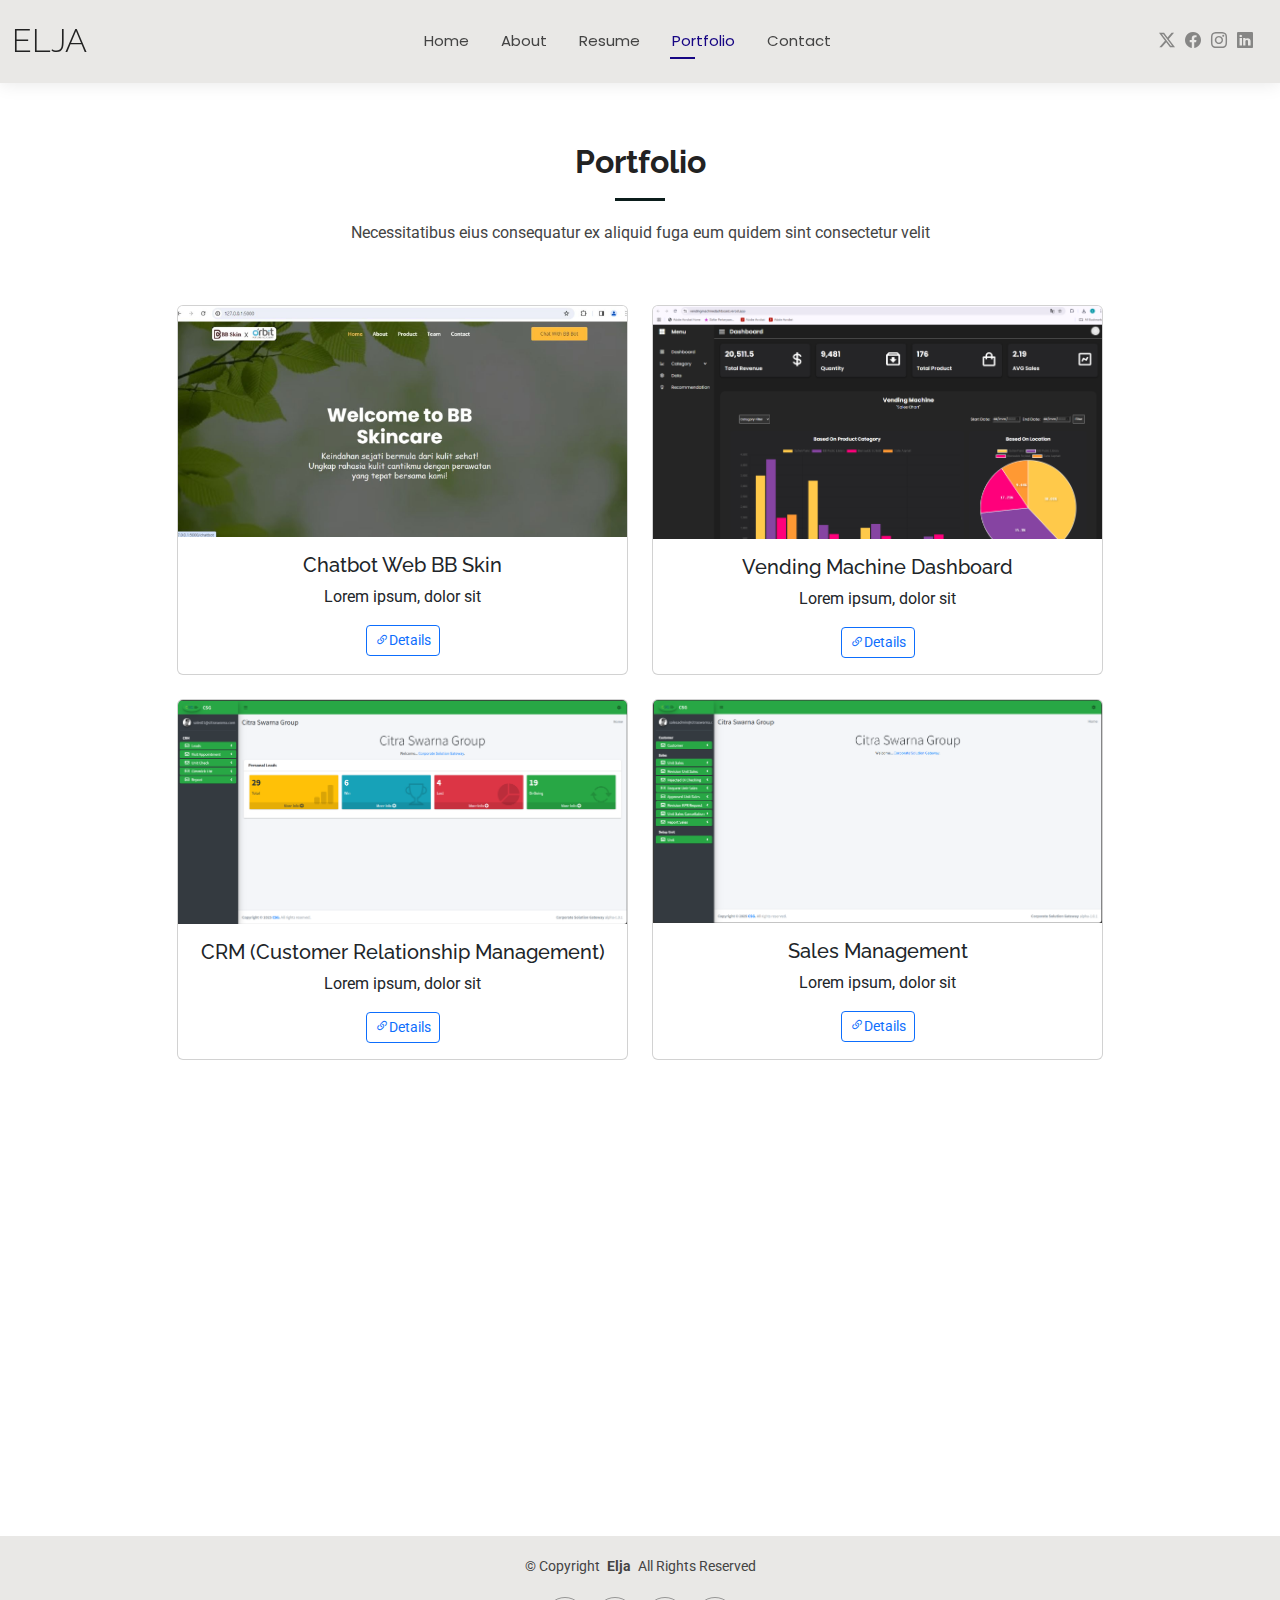
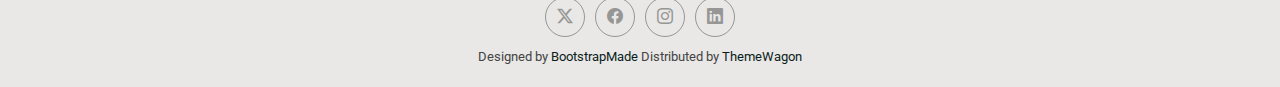
<file: portfolio.html>
<!DOCTYPE html>
<html lang="en">

<head>
  <meta charset="utf-8">
  <meta content="width=device-width, initial-scale=1.0" name="viewport">
  <title>Portfolio - Elja Bootstrap Template</title>
  <meta name="description" content="">
  <meta name="keywords" content="">

  <!-- Favicons -->
  <link href="assets/img/favicon.png" rel="icon">
  <link href="assets/img/apple-touch-icon.png" rel="apple-touch-icon">

  <!-- Fonts -->
  <link href="https://fonts.googleapis.com" rel="preconnect">
  <link href="https://fonts.gstatic.com" rel="preconnect" crossorigin>
  <link href="https://fonts.googleapis.com/css2?family=Roboto:ital,wght@0,100;0,300;0,400;0,500;0,700;0,900;1,100;1,300;1,400;1,500;1,700;1,900&family=Poppins:ital,wght@0,100;0,200;0,300;0,400;0,500;0,600;0,700;0,800;0,900;1,100;1,200;1,300;1,400;1,500;1,600;1,700;1,800;1,900&family=Raleway:ital,wght@0,100;0,200;0,300;0,400;0,500;0,600;0,700;0,800;0,900;1,100;1,200;1,300;1,400;1,500;1,600;1,700;1,800;1,900&display=swap" rel="stylesheet">

  <!-- Vendor CSS Files -->
  <link href="assets/vendor/bootstrap/css/bootstrap.min.css" rel="stylesheet">
  <link href="assets/vendor/bootstrap-icons/bootstrap-icons.css" rel="stylesheet">
  <link href="assets/vendor/aos/aos.css" rel="stylesheet">
  <link href="assets/vendor/swiper/swiper-bundle.min.css" rel="stylesheet">
  <link href="assets/vendor/glightbox/css/glightbox.min.css" rel="stylesheet">

  <!-- Main CSS File -->
  <link href="assets/css/main.css" rel="stylesheet">

  <!-- =======================================================
  * Template Name: Elja
  * Template URL: https://bootstrapmade.com/Elja-free-bootstrap-cv-resume-html-template/
  * Updated: Aug 07 2024 with Bootstrap v5.3.3
  * Author: BootstrapMade.com
  * License: https://bootstrapmade.com/license/
  ======================================================== -->
</head>

<body class="portfolio-page">

  <header id="header" class="header d-flex align-items-center light-background sticky-top">
    <div class="container-fluid position-relative d-flex align-items-center justify-content-between">

      <a href="index.html" class="logo d-flex align-items-center me-auto me-xl-0">
        <!-- Uncomment the line below if you also wish to use an image logo -->
        <!-- <img src="assets/img/logo.png" alt=""> -->
        <h1 class="sitename">Elja</h1>
      </a>

      <nav id="navmenu" class="navmenu">
        <ul>
          <li><a href="index.html">Home</a></li>
          <li><a href="about.html">About</a></li>
          <li><a href="resume.html">Resume</a></li>
          <li><a href="portfolio.html" class="active">Portfolio</a></li>
          <li><a href="contact.html">Contact</a></li>
        </ul>
        <i class="mobile-nav-toggle d-xl-none bi bi-list"></i>
      </nav>

      <div class="header-social-links">
        <a href="#" class="twitter"><i class="bi bi-twitter-x"></i></a>
        <a href="#" class="facebook"><i class="bi bi-facebook"></i></a>
        <a href="#" class="instagram"><i class="bi bi-instagram"></i></a>
        <a href="#" class="linkedin"><i class="bi bi-linkedin"></i></a>
      </div>

    </div>
  </header>

  <main class="main">

    <!-- Portfolio Section -->
    <section id="portfolio" class="portfolio section">

      <!-- Section Title -->
      <div class="container section-title" data-aos="fade-up">
        <h2>Portfolio</h2>
        <p>Necessitatibus eius consequatur ex aliquid fuga eum quidem sint consectetur velit</p>
      </div><!-- End Section Title -->

      <div class="container">
        <div class="row isotope-container justify-content-center" data-aos="fade-up" data-aos-delay="200">
          <div class="col-lg-5 col-md-6 mb-4 portfolio-item isotope-item filter-app">
            <div class="card h-100">
              <img src="assets/img/Portfolio/ChatbotWeb.jpeg" class="card-img-top" alt="Chatbot Web">
              <div class="card-body text-center">
                <h5 class="card-title">Chatbot Web BB Skin</h5>
                <p class="card-text">Lorem ipsum, dolor sit</p>
                <a href="portfolio-chatbot.html" title="Chatbot Web" data-gallery="portfolio-gallery-app" class="btn btn-outline-primary btn-sm bi bi-link-45deg">Details</a>
              </div>
            </div>
          </div>
          

          <div class="col-lg-5 col-md-6 mb-4 portfolio-item isotope-item filter-app">
            <div class="card h-100">
              <img src="assets/img/Portfolio/VendingMachineDashboard.png" class="card-img-top" alt="Vending Machine Dashboard">
              <div class="card-body text-center">
                <h5 class="card-title">Vending Machine Dashboard</h5>
                <p class="card-text">Lorem ipsum, dolor sit</p>
                <a href="portfolio-vendingMachine.html" title="Vending Machine Dashboard" data-gallery="portfolio-gallery-app" class="btn btn-outline-primary btn-sm bi bi-link-45deg">Details</a>
              </div>
            </div>
          </div>
        </div>
        <div class="row isotope-container justify-content-center" data-aos="fade-up" data-aos-delay="200">
          <div class="col-lg-5 col-md-6 mb-4 portfolio-item isotope-item filter-app">
            <div class="card h-100">
              <img src="assets/img/Portfolio/CRM.png" class="card-img-top" alt="CRM">
              <div class="card-body text-center">
                <h5 class="card-title">CRM (Customer Relationship Management)</h5>
                <p class="card-text">Lorem ipsum, dolor sit</p>
                <a href="portfolio-crm.html" title="CRM" data-gallery="portfolio-gallery-app" class="btn btn-outline-primary btn-sm bi bi-link-45deg">Details</a>
              </div>
            </div>
          </div>

          <div class="col-lg-5 col-md-6 mb-4 portfolio-item isotope-item filter-app">
            <div class="card h-100">
              <img src="assets/img/Portfolio/SalesManagement.png" class="card-img-top" alt="Sales Management">
              <div class="card-body text-center">
                <h5 class="card-title">Sales Management</h5>
                <p class="card-text">Lorem ipsum, dolor sit</p>
                <a href="portfolio-salesManagement.html" title="Sales Management" data-gallery="portfolio-gallery-app" class="btn btn-outline-primary btn-sm bi bi-link-45deg">Details</a>
              </div>
            </div>
          </div>
        </div>
        <div class="row isotope-container justify-content-center" data-aos="fade-up" data-aos-delay="200">
          <div class="col-lg-5 col-md-6 mb-4 portfolio-item isotope-item filter-app">
            <div class="card h-100">
              <img src="assets/img/Portfolio/SimulasiInterview.png" class="card-img-top" alt="Sales Management">
              <div class="card-body text-center">
                <h5 class="card-title">Simulation Interview</h5>
                <p class="card-text">Lorem ipsum, dolor sit</p>
                <a href="portfolio-simulasiInterview.html" title="Sales Management" data-gallery="portfolio-gallery-app" class="btn btn-outline-primary btn-sm bi bi-link-45deg">Details</a>
              </div>
            </div>
          </div>
        </div>
      </div>
    </section><!-- /Portfolio Section -->
  </main>

  <footer id="footer" class="footer light-background">

    <div class="container">
      <div class="copyright text-center ">
        <p>© <span>Copyright</span> <strong class="px-1 sitename">Elja</strong> <span>All Rights Reserved<br></span></p>
      </div>
      <div class="social-links d-flex justify-content-center">
        <a href=""><i class="bi bi-twitter-x"></i></a>
        <a href=""><i class="bi bi-facebook"></i></a>
        <a href=""><i class="bi bi-instagram"></i></a>
        <a href=""><i class="bi bi-linkedin"></i></a>
      </div>
      <div class="credits">
        <!-- All the links in the footer should remain intact. -->
        <!-- You can delete the links only if you've purchased the pro version. -->
        <!-- Licensing information: https://bootstrapmade.com/license/ -->
        <!-- Purchase the pro version with working PHP/AJAX contact form: [buy-url] -->
        Designed by <a href="https://bootstrapmade.com/">BootstrapMade</a> Distributed by <a href=“https://themewagon.com>ThemeWagon
      </div>
    </div>

  </footer>

  <!-- Scroll Top -->
  <a href="#" id="scroll-top" class="scroll-top d-flex align-items-center justify-content-center"><i class="bi bi-arrow-up-short"></i></a>

  <!-- Preloader -->
  <div id="preloader"></div>

  <!-- Vendor JS Files -->
  <script src="assets/vendor/bootstrap/js/bootstrap.bundle.min.js"></script>
  <script src="assets/vendor/php-email-form/validate.js"></script>
  <script src="assets/vendor/aos/aos.js"></script>
  <script src="assets/vendor/waypoints/noframework.waypoints.js"></script>
  <script src="assets/vendor/purecounter/purecounter_vanilla.js"></script>
  <script src="assets/vendor/swiper/swiper-bundle.min.js"></script>
  <script src="assets/vendor/glightbox/js/glightbox.min.js"></script>
  <script src="assets/vendor/imagesloaded/imagesloaded.pkgd.min.js"></script>
  <script src="assets/vendor/isotope-layout/isotope.pkgd.min.js"></script>

  <!-- Main JS File -->
  <script src="assets/js/main.js"></script>

</body>

</html>
</file>
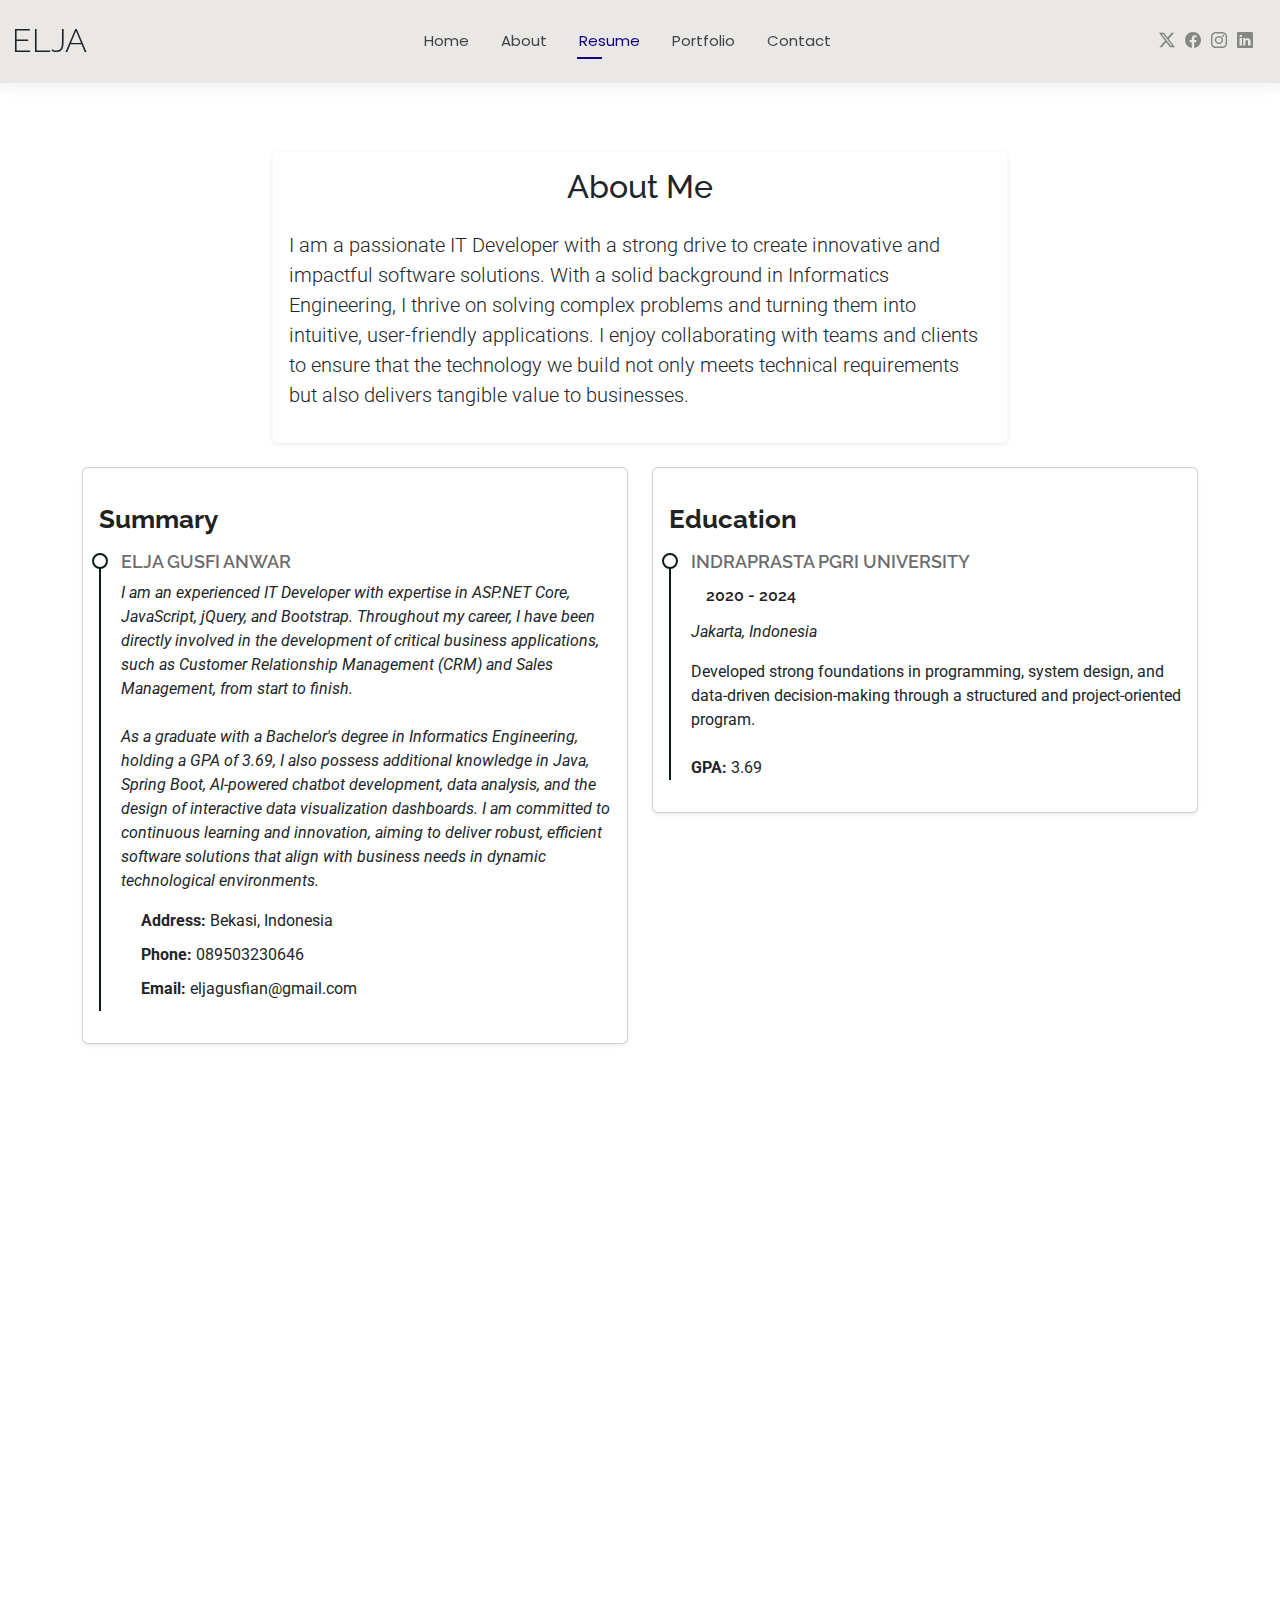
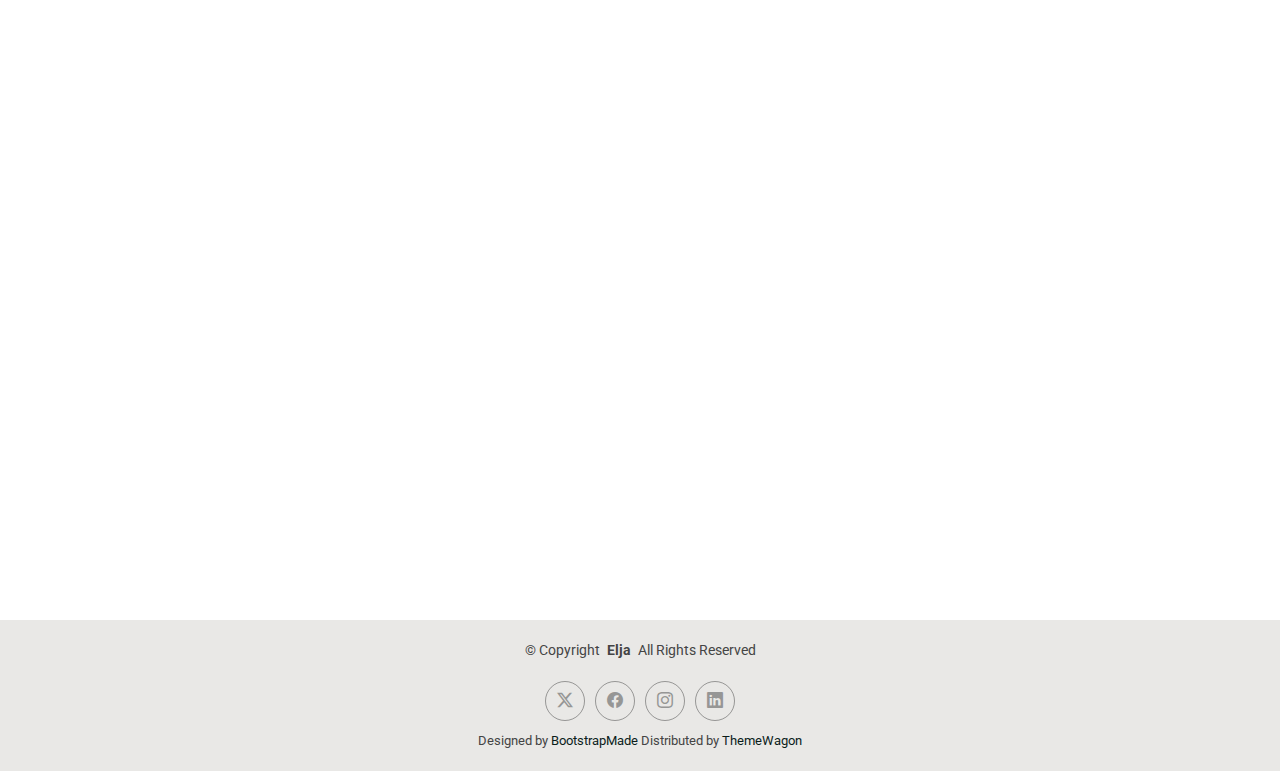
<file: resume.html>
<!DOCTYPE html>
<html lang="en">

<head>
  <meta charset="utf-8">
  <meta content="width=device-width, initial-scale=1.0" name="viewport">
  <title>Resume - Elja Bootstrap Template</title>
  <meta name="description" content="">
  <meta name="keywords" content="">

  <!-- Favicons -->
  <link href="assets/img/favicon.png" rel="icon">
  <link href="assets/img/apple-touch-icon.png" rel="apple-touch-icon">

  <!-- Fonts -->
  <link href="https://fonts.googleapis.com" rel="preconnect">
  <link href="https://fonts.gstatic.com" rel="preconnect" crossorigin>
  <link href="https://fonts.googleapis.com/css2?family=Roboto:ital,wght@0,100;0,300;0,400;0,500;0,700;0,900;1,100;1,300;1,400;1,500;1,700;1,900&family=Poppins:ital,wght@0,100;0,200;0,300;0,400;0,500;0,600;0,700;0,800;0,900;1,100;1,200;1,300;1,400;1,500;1,600;1,700;1,800;1,900&family=Raleway:ital,wght@0,100;0,200;0,300;0,400;0,500;0,600;0,700;0,800;0,900;1,100;1,200;1,300;1,400;1,500;1,600;1,700;1,800;1,900&display=swap" rel="stylesheet">

  <!-- Vendor CSS Files -->
  <link href="assets/vendor/bootstrap/css/bootstrap.min.css" rel="stylesheet">
  <link href="assets/vendor/bootstrap-icons/bootstrap-icons.css" rel="stylesheet">
  <link href="assets/vendor/aos/aos.css" rel="stylesheet">
  <link href="assets/vendor/swiper/swiper-bundle.min.css" rel="stylesheet">
  <link href="assets/vendor/glightbox/css/glightbox.min.css" rel="stylesheet">

  <!-- Main CSS File -->
  <link href="assets/css/main.css" rel="stylesheet">

  <!-- =======================================================
  * Template Name: Elja
  * Template URL: https://bootstrapmade.com/Elja-free-bootstrap-cv-resume-html-template/
  * Updated: Aug 07 2024 with Bootstrap v5.3.3
  * Author: BootstrapMade.com
  * License: https://bootstrapmade.com/license/
  ======================================================== -->
</head>

<body class="resume-page">

  <header id="header" class="header d-flex align-items-center light-background sticky-top">
    <div class="container-fluid position-relative d-flex align-items-center justify-content-between">

      <a href="index.html" class="logo d-flex align-items-center me-auto me-xl-0">
        <!-- Uncomment the line below if you also wish to use an image logo -->
        <!-- <img src="assets/img/logo.png" alt=""> -->
        <h1 class="sitename">Elja</h1>
      </a>

      <nav id="navmenu" class="navmenu">
        <ul>
          <li><a href="index.html">Home</a></li>
          <li><a href="about.html">About</a></li>
          <li><a href="resume.html" class="active">Resume</a></li>
          <li><a href="portfolio.html">Portfolio</a></li>
          <li><a href="contact.html">Contact</a></li>
        </ul>
        <i class="mobile-nav-toggle d-xl-none bi bi-list"></i>
      </nav>

      <div class="header-social-links">
        <a href="#" class="twitter"><i class="bi bi-twitter-x"></i></a>
        <a href="#" class="facebook"><i class="bi bi-facebook"></i></a>
        <a href="#" class="instagram"><i class="bi bi-instagram"></i></a>
        <a href="#" class="linkedin"><i class="bi bi-linkedin"></i></a>
      </div>

    </div>
  </header>

  <main class="main">

    <!-- Resume Section -->
    <section id="resume" class="resume section">

<div class="container my-2">
    <div class="row justify-content-center">
        <div class="col-md-8">
            <!-- Card for About Me section -->
            <div class="card shadow-sm border-light">
                <div class="card-body">
                    <h2 class="text-center mb-4 text-dark">About Me</h2>
                    <p class="lead">
                     I am a passionate IT Developer with a strong drive to create innovative and impactful software solutions. With a solid background in Informatics Engineering, I thrive on solving complex problems and turning them into intuitive, user-friendly applications. I enjoy collaborating with teams and clients to ensure that the technology we build not only meets technical requirements but also delivers tangible value to businesses.
                    </p>
                </div>
            </div>
        </div>
    </div>
</div>


<div class="container my-4">
  <div class="row">
    <!-- Left Column: Summary & Education -->
    <div class="col-lg-6" data-aos="fade-up" data-aos-delay="100">
      <!-- Summary Card -->
      <div class="card shadow-sm mb-4">
        <div class="card-body">
          <h3 class="resume-title">Summary</h3>
          <div class="resume-item pb-0">
            <h4>Elja Gusfi Anwar</h4>
            <p><em>I am an experienced IT Developer with expertise in ASP.NET Core, JavaScript, jQuery, and Bootstrap. Throughout my career, I have been directly involved in the development of critical business applications, such as Customer Relationship Management (CRM) and Sales Management, from start to finish.
            <br><br>As a graduate with a Bachelor's degree in Informatics Engineering, holding a GPA of 3.69, I also possess additional knowledge in Java, Spring Boot, AI-powered chatbot development, data analysis, and the design of interactive data visualization dashboards. I am committed to continuous learning and innovation, aiming to deliver robust, efficient software solutions that align with business needs in dynamic technological environments.</em></p>
            <ul class="list-unstyled">
              <li><strong>Address:</strong> Bekasi, Indonesia</li>
              <li><strong>Phone:</strong> 089503230646</li>
              <li><strong>Email:</strong> eljagusfian@gmail.com</li>
            </ul>
          </div>
        </div>
      </div>
    <!-- Professional Experience Card -->
    <div data-aos="fade-up" data-aos-delay="100">
    <div class="card shadow-sm mb-4">
      <div class="card-body">
        <h3 class="resume-title">Professional Experience</h3>

        <div class="resume-item mb-4">
          <div class="d-flex justify-content-between align-items-center">
            <div>
              <h4>Jr. IT Developer</h4>
              <p><em>PT. Bumi Arta Sedayu</em></p>
            </div>
            <div class="text-muted">
              <strong>November 2024 - May 2025</strong>
            </div>
          </div>
          <ul>
            <li><i class="fas fa-check-circle text-success"></i> Establish and document project scopes grounded in detailed business analysis.</li>
            <li><i class="fas fa-check-circle text-success"></i> Collaborate with the sales team to understand operational workflows and translate them into technical requirements.</li>
            <li><i class="fas fa-check-circle text-success"></i> Design, develop, and deploy software solutions aligned with business needs and quality standards.</li>
            <li><i class="fas fa-check-circle text-success"></i> Prepare and maintain user manuals to ensure clear guidance and ease of system adoption.</li>
          </ul>
        </div>

        <div class="resume-item mb-4">
          <div class="d-flex justify-content-between align-items-center">
            <div>
              <h4>Jr. Admin Clerk</h4>
              <p><em>PT. JFE Steel Galvanizing Indonesia</em></p>
            </div>
            <div class="text-muted">
              <strong>October 2019 - October 2021</strong>
            </div>
          </div>
          <ul>
            <li><i class="fas fa-check-circle text-success"></i> Ensured production data accuracy by updating coil data in a timely manner using data management tools.</li>
            <li><i class="fas fa-check-circle text-success"></i> Conducted millsheet checks to verify production data completeness and consistency.</li>
            <li><i class="fas fa-check-circle text-success"></i> Collaborated within the team for problem solving and process improvement through active participation in QCC initiatives, as well as providing structured progress reports and driving continuous improvement.</li>
          </ul>
        </div>
      </div>
    </div>
  </div>
</div>
    <div class="col-lg-6" data-aos="fade-up" data-aos-delay="200">
    <!-- Education Cards -->
    <div class="card shadow-sm mb-4">
      <div class="card-body">
        <h3 class="resume-title">Education</h3>
        <div class="resume-item">
          <h4>Indraprasta PGRI University</h4>
          <h5>2020 - 2024</h5>
          <p><em>Jakarta, Indonesia</em></p>
          <p>
            Developed strong foundations in programming, system design, and data-driven decision-making through a structured and project-oriented program.
            <br>
            <br>
            <strong>GPA:</strong> 3.69
          </p>
        </div>
      </div>
    </div>

    <!-- Right Column: Professional Experience -->
    <div class="col-lg-6 w-100" data-aos="fade-up" data-aos-delay="200">
    <!-- Professional Experience Card -->
<div class="card shadow-sm mb-4">
  <div class="card-body">
    <h3 class="resume-title">Continuing Education</h3>

    <div class="resume-item mb-4">
      <div class="d-flex justify-content-between align-items-center">
        <div>
          <h4>Data Analytics and Software Engineering with AI</h4>
          <p><em>RevoU x Kampus Merdeka</em></p>
        </div>
        <div class="text-muted">
          <strong>February 2024 - June 2024</strong>
        </div>
      </div>
      <ul>
        <li><i class="fas fa-check-circle text-success"></i> Process and analyze vending machine sales data from Kaggle using SQL.</li>
        <li><i class="fas fa-check-circle text-success"></i> Identify sales patterns and best-selling products, and visualize the results in Looker Studio.</li>
        <li><i class="fas fa-check-circle text-success"></i> Develop sales strategies based on insights from the data.</li>
      </ul>
    </div>

    <div class="resume-item mb-4">
      <div class="d-flex justify-content-between align-items-center">
        <div>
          <h4>Artificial Intelligence for Jobs</h4>
          <p><em>Orbit Future Academy x Kampus Merdeka</em></p>
        </div>
        <div class="text-muted">
          <strong>August 2023 - December 2023</strong>
        </div>
      </div>
      <ul>
        <li><i class="fas fa-check-circle text-success"></i> Learn how to build an AI-based chatbot.</li>
        <li><i class="fas fa-check-circle text-success"></i> Developed an AI-based chatbot that recommends skincare products according to skin needs.</li>
        <li><i class="fas fa-check-circle text-success"></i> Trained the AI model and integrated it into a website with Python and Flask.</li>
      </ul>
    </div>

    <div class="resume-item mb-4">
      <div class="d-flex justify-content-between align-items-center">
        <div>
          <h4>Java and Spring Framework for Back End</h4>
          <p><em>EnigmaCamp 2.0</em></p>
        </div>
        <div class="text-muted">
          <strong>August 2023 - November 2023</strong>
        </div>
      </div>
      <ul>
        <li><i class="fas fa-check-circle text-success"></i> Acquired foundational knowledge in Java and Spring Framework for back-end systems.</li>
        <li><i class="fas fa-check-circle text-success"></i> Designed and implemented RESTful APIs using Spring Boot for efficient service integration.</li>
        <li><i class="fas fa-check-circle text-success"></i> Implemented data persistence techniques with Spring Data JPA and Hibernate.</li>
        <li><i class="fas fa-check-circle text-success"></i> Applied security best practices using Spring Security for robust application protection.</li>
      </ul>
    </div>
    <div class="resume-item mb-4">
      <div class="d-flex justify-content-between align-items-center">
        <div>
          <h4>Database Programming</h4>
          <p><em>BBPVP Bekasi</em></p>
        </div>
        <div class="text-muted">
          <strong>July 2018 - September 2018</strong>
        </div>
      </div>
      <ul>
        <li><i class="fas fa-check-circle text-success"></i> Learn the basics of database management and programming and design ERD (Entity-Relationship Diagram) to model the data structure.</li>
        <li><i class="fas fa-check-circle text-success"></i> Create and manage databases using SQL.</li>
      </ul>
    </div>
  </div>
</div>
    </div>
  </div>
    </div>
</div>


    </section><!-- /Resume Section -->

  </main>

  <footer id="footer" class="footer light-background">

    <div class="container">
      <div class="copyright text-center ">
        <p>© <span>Copyright</span> <strong class="px-1 sitename">Elja</strong> <span>All Rights Reserved<br></span></p>
      </div>
      <div class="social-links d-flex justify-content-center">
        <a href=""><i class="bi bi-twitter-x"></i></a>
        <a href=""><i class="bi bi-facebook"></i></a>
        <a href=""><i class="bi bi-instagram"></i></a>
        <a href=""><i class="bi bi-linkedin"></i></a>
      </div>
      <div class="credits">
        <!-- All the links in the footer should remain intact. -->
        <!-- You can delete the links only if you've purchased the pro version. -->
        <!-- Licensing information: https://bootstrapmade.com/license/ -->
        <!-- Purchase the pro version with working PHP/AJAX contact form: [buy-url] -->
        Designed by <a href="https://bootstrapmade.com/">BootstrapMade</a> Distributed by <a href=“https://themewagon.com>ThemeWagon
      </div>
    </div>

  </footer>

  <!-- Scroll Top -->
  <a href="#" id="scroll-top" class="scroll-top d-flex align-items-center justify-content-center"><i class="bi bi-arrow-up-short"></i></a>

  <!-- Preloader -->
  <div id="preloader"></div>

  <!-- Vendor JS Files -->
  <script src="assets/vendor/bootstrap/js/bootstrap.bundle.min.js"></script>
  <script src="assets/vendor/php-email-form/validate.js"></script>
  <script src="assets/vendor/aos/aos.js"></script>
  <script src="assets/vendor/waypoints/noframework.waypoints.js"></script>
  <script src="assets/vendor/purecounter/purecounter_vanilla.js"></script>
  <script src="assets/vendor/swiper/swiper-bundle.min.js"></script>
  <script src="assets/vendor/glightbox/js/glightbox.min.js"></script>
  <script src="assets/vendor/imagesloaded/imagesloaded.pkgd.min.js"></script>
  <script src="assets/vendor/isotope-layout/isotope.pkgd.min.js"></script>

  <!-- Main JS File -->
  <script src="assets/js/main.js"></script>

</body>

</html>
</file>
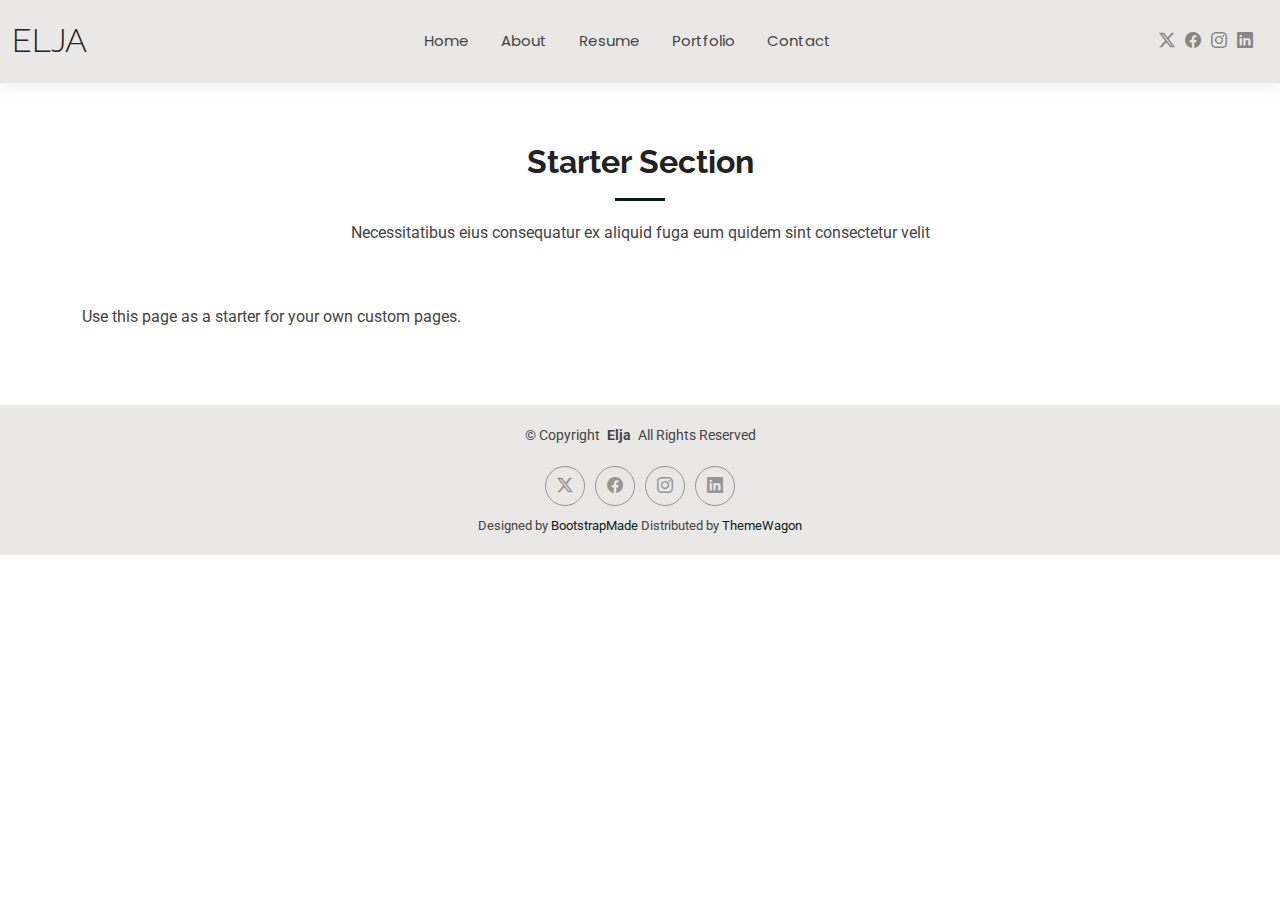
<file: starter-page.html>
<!DOCTYPE html>
<html lang="en">

<head>
  <meta charset="utf-8">
  <meta content="width=device-width, initial-scale=1.0" name="viewport">
  <title>Starter Page - Elja Bootstrap Template</title>
  <meta name="description" content="">
  <meta name="keywords" content="">

  <!-- Favicons -->
  <link href="assets/img/favicon.png" rel="icon">
  <link href="assets/img/apple-touch-icon.png" rel="apple-touch-icon">

  <!-- Fonts -->
  <link href="https://fonts.googleapis.com" rel="preconnect">
  <link href="https://fonts.gstatic.com" rel="preconnect" crossorigin>
  <link href="https://fonts.googleapis.com/css2?family=Roboto:ital,wght@0,100;0,300;0,400;0,500;0,700;0,900;1,100;1,300;1,400;1,500;1,700;1,900&family=Poppins:ital,wght@0,100;0,200;0,300;0,400;0,500;0,600;0,700;0,800;0,900;1,100;1,200;1,300;1,400;1,500;1,600;1,700;1,800;1,900&family=Raleway:ital,wght@0,100;0,200;0,300;0,400;0,500;0,600;0,700;0,800;0,900;1,100;1,200;1,300;1,400;1,500;1,600;1,700;1,800;1,900&display=swap" rel="stylesheet">

  <!-- Vendor CSS Files -->
  <link href="assets/vendor/bootstrap/css/bootstrap.min.css" rel="stylesheet">
  <link href="assets/vendor/bootstrap-icons/bootstrap-icons.css" rel="stylesheet">
  <link href="assets/vendor/aos/aos.css" rel="stylesheet">
  <link href="assets/vendor/swiper/swiper-bundle.min.css" rel="stylesheet">
  <link href="assets/vendor/glightbox/css/glightbox.min.css" rel="stylesheet">

  <!-- Main CSS File -->
  <link href="assets/css/main.css" rel="stylesheet">

  <!-- =======================================================
  * Template Name: Elja
  * Template URL: https://bootstrapmade.com/Elja-free-bootstrap-cv-resume-html-template/
  * Updated: Aug 07 2024 with Bootstrap v5.3.3
  * Author: BootstrapMade.com
  * License: https://bootstrapmade.com/license/
  ======================================================== -->
</head>

<body class="starter-page-page">

  <header id="header" class="header d-flex align-items-center light-background sticky-top">
    <div class="container-fluid position-relative d-flex align-items-center justify-content-between">

      <a href="index.html" class="logo d-flex align-items-center me-auto me-xl-0">
        <!-- Uncomment the line below if you also wish to use an image logo -->
        <!-- <img src="assets/img/logo.png" alt=""> -->
        <h1 class="sitename">Elja</h1>
      </a>

      <nav id="navmenu" class="navmenu">
        <ul>
          <li><a href="index.html">Home</a></li>
          <li><a href="about.html">About</a></li>
          <li><a href="resume.html">Resume</a></li>
          <li><a href="portfolio.html">Portfolio</a></li>
          <li><a href="contact.html">Contact</a></li>
        </ul>
        <i class="mobile-nav-toggle d-xl-none bi bi-list"></i>
      </nav>

      <div class="header-social-links">
        <a href="#" class="twitter"><i class="bi bi-twitter-x"></i></a>
        <a href="#" class="facebook"><i class="bi bi-facebook"></i></a>
        <a href="#" class="instagram"><i class="bi bi-instagram"></i></a>
        <a href="#" class="linkedin"><i class="bi bi-linkedin"></i></a>
      </div>

    </div>
  </header>

  <main class="main">

    <!-- Starter Section Section -->
    <section id="starter-section" class="starter-section section">

      <!-- Section Title -->
      <div class="container section-title" data-aos="fade-up">
        <h2>Starter Section</h2>
        <p>Necessitatibus eius consequatur ex aliquid fuga eum quidem sint consectetur velit</p>
      </div><!-- End Section Title -->

      <div class="container" data-aos="fade-up">
        <p>Use this page as a starter for your own custom pages.</p>
      </div>

    </section><!-- /Starter Section Section -->

  </main>

  <footer id="footer" class="footer light-background">

    <div class="container">
      <div class="copyright text-center ">
        <p>© <span>Copyright</span> <strong class="px-1 sitename">Elja</strong> <span>All Rights Reserved<br></span></p>
      </div>
      <div class="social-links d-flex justify-content-center">
        <a href=""><i class="bi bi-twitter-x"></i></a>
        <a href=""><i class="bi bi-facebook"></i></a>
        <a href=""><i class="bi bi-instagram"></i></a>
        <a href=""><i class="bi bi-linkedin"></i></a>
      </div>
      <div class="credits">
        <!-- All the links in the footer should remain intact. -->
        <!-- You can delete the links only if you've purchased the pro version. -->
        <!-- Licensing information: https://bootstrapmade.com/license/ -->
        <!-- Purchase the pro version with working PHP/AJAX contact form: [buy-url] -->
        Designed by <a href="https://bootstrapmade.com/">BootstrapMade</a> Distributed by <a href=“https://themewagon.com>ThemeWagon
      </div>
    </div>

  </footer>

  <!-- Scroll Top -->
  <a href="#" id="scroll-top" class="scroll-top d-flex align-items-center justify-content-center"><i class="bi bi-arrow-up-short"></i></a>

  <!-- Preloader -->
  <div id="preloader"></div>

  <!-- Vendor JS Files -->
  <script src="assets/vendor/bootstrap/js/bootstrap.bundle.min.js"></script>
  <script src="assets/vendor/php-email-form/validate.js"></script>
  <script src="assets/vendor/aos/aos.js"></script>
  <script src="assets/vendor/waypoints/noframework.waypoints.js"></script>
  <script src="assets/vendor/purecounter/purecounter_vanilla.js"></script>
  <script src="assets/vendor/swiper/swiper-bundle.min.js"></script>
  <script src="assets/vendor/glightbox/js/glightbox.min.js"></script>
  <script src="assets/vendor/imagesloaded/imagesloaded.pkgd.min.js"></script>
  <script src="assets/vendor/isotope-layout/isotope.pkgd.min.js"></script>

  <!-- Main JS File -->
  <script src="assets/js/main.js"></script>

</body>

</html>
</file>
<file: assets/css/main.css>
/**
* Template Name: Elja
* Template URL: https://bootstrapmade.com/Elja-free-bootstrap-cv-resume-html-template/
* Updated: Aug 07 2024 with Bootstrap v5.3.3
* Author: BootstrapMade.com
* License: https://bootstrapmade.com/license/
*/

/*--------------------------------------------------------------
# Font & Color Variables
# Help: https://bootstrapmade.com/color-system/
--------------------------------------------------------------*/
/* Fonts */
:root {
  --default-font: "Roboto",  system-ui, -apple-system, "Segoe UI", Roboto, "Helvetica Neue", Arial, "Noto Sans", "Liberation Sans", sans-serif, "Apple Color Emoji", "Segoe UI Emoji", "Segoe UI Symbol", "Noto Color Emoji";
  --heading-font: "Raleway",  sans-serif;
  --nav-font: "Poppins",  sans-serif;
}

/* Global Colors - The following color variables are used throughout the website. Updating them here will change the color scheme of the entire website */
:root { 
  --background-color: #ffffff; /* Background color for the entire website, including individual sections */
  --default-color: #444444; /* Default color used for the majority of the text content across the entire website */
  --heading-color: #222222; /* Color for headings, subheadings and title throughout the website */
  --accent-color: #0b1d1b; /* Accent color that represents your brand on the website. It's used for buttons, links, and other elements that need to stand out */
  --surface-color: #ffffff; /* The surface color is used as a background of boxed elements within sections, such as cards, icon boxes, or other elements that require a visual separation from the global background. */
  --contrast-color: #ffffff; /* Contrast color for text, ensuring readability against backgrounds of accent, heading, or default colors. */
}

/* Nav Menu Colors - The following color variables are used specifically for the navigation menu. They are separate from the global colors to allow for more customization options */
:root {
  --nav-color: #444444;  /* The default color of the main navmenu links */
  --nav-hover-color: #160583; /* Applied to main navmenu links when they are hovered over or active */
  --nav-mobile-background-color: #ffffff; /* Used as the background color for mobile navigation menu */
  --nav-dropdown-background-color: #ffffff; /* Used as the background color for dropdown items that appear when hovering over primary navigation items */
  --nav-dropdown-color: #444444; /* Used for navigation links of the dropdown items in the navigation menu. */
  --nav-dropdown-hover-color: #34b7a7; /* Similar to --nav-hover-color, this color is applied to dropdown navigation links when they are hovered over. */
}

.btn-get-started {
  transition: all 0.3s ease; /* Animasi halus untuk semua perubahan */
  border-radius: 10px; /* Sudut membulat */
  padding: 12px 24px; /* Ukuran tombol */
}

.btn-get-started:hover {
  transform: scale(1.1); /* Membesar sedikit */
  box-shadow: 0 4px 12px rgba(0, 0, 0, 0.2); /* Tambah bayangan */
  background-color: #3498db; /* Ubah warna saat hover */
  border-radius: 50px; /* Membuat tombol lebih bulat saat hover */
}
.btn-get-started:active {
  transform: scale(0.95); /* Mengecil sedikit */
  box-shadow: 0 2px 6px rgba(0, 0, 0, 0.2); /* Bayangan lebih kecil */
  background-color: #1a5276; /* Biru lebih gelap sebagai efek klik */
}


/* Color Presets - These classes override global colors when applied to any section or element, providing reuse of the sam color scheme. */

.light-background {
  --background-color: #e9e8e6;
  --surface-color: #ffffff;
}

.dark-background {
  --background-color: #060606;
  --default-color: #ffffff;
  --heading-color: #ffffff;
  --surface-color: #252525;
  --contrast-color: #ffffff;
}

/* Smooth scroll */
:root {
  scroll-behavior: smooth;
}

/*--------------------------------------------------------------
# General Styling & Shared Classes
--------------------------------------------------------------*/
body {
  color: var(--default-color);
  background-color: var(--background-color);
  font-family: var(--default-font);
}

a {
  color: var(--accent-color);
  text-decoration: none;
  transition: 0.3s;
}

a:hover {
  color: color-mix(in srgb, var(--accent-color), transparent 25%);
  text-decoration: none;
}

h1,
h2,
h3,
h4,
h5,
h6 {
  color: var(--heading-color);
  font-family: var(--heading-font);
}

/* PHP Email Form Messages
------------------------------*/
.php-email-form .error-message {
  display: none;
  background: #df1529;
  color: #ffffff;
  text-align: left;
  padding: 15px;
  margin-bottom: 24px;
  font-weight: 600;
}

.php-email-form .sent-message {
  display: none;
  color: #ffffff;
  background: #059652;
  text-align: center;
  padding: 15px;
  margin-bottom: 24px;
  font-weight: 600;
}

.php-email-form .loading {
  display: none;
  background: var(--surface-color);
  text-align: center;
  padding: 15px;
  margin-bottom: 24px;
}

.php-email-form .loading:before {
  content: "";
  display: inline-block;
  border-radius: 50%;
  width: 24px;
  height: 24px;
  margin: 0 10px -6px 0;
  border: 3px solid var(--accent-color);
  border-top-color: var(--surface-color);
  animation: php-email-form-loading 1s linear infinite;
}

@keyframes php-email-form-loading {
  0% {
    transform: rotate(0deg);
  }

  100% {
    transform: rotate(360deg);
  }
}

/*--------------------------------------------------------------
# Global Header
--------------------------------------------------------------*/
.header {
  color: var(--default-color);
  background-color: var(--background-color);
  padding: 15px 0;
  transition: all 0.5s;
  z-index: 997;
  box-shadow: 0px 0 18px rgba(0, 0, 0, 0.1);
}

.header .logo {
  line-height: 1;
}

.header .logo img {
  max-height: 36px;
  margin-right: 8px;
}

.header .logo h1 {
  font-size: 32px;
  margin: 0;
  font-weight: 300;
  text-transform: uppercase;
  color: var(--heading-color);
}

.header .header-social-links {
  padding-right: 15px;
}

.header .header-social-links a {
  color: color-mix(in srgb, var(--default-color), transparent 40%);
  padding-left: 6px;
  display: inline-block;
  transition: 0.3s;
  font-size: 16px;
}

.header .header-social-links a:hover {
  color: var(--accent-color);
}

.header .header-social-links a i {
  line-height: 0px;
}

@media (max-width: 1200px) {
  .header .logo {
    order: 1;
  }

  .header .header-social-links {
    order: 2;
  }

  .header .navmenu {
    order: 3;
  }
}

/*--------------------------------------------------------------
# Navigation Menu
--------------------------------------------------------------*/
/* Desktop Navigation */
@media (min-width: 1200px) {
  .navmenu {
    padding: 0;
  }

  .navmenu ul {
    margin: 0;
    padding: 0;
    display: flex;
    list-style: none;
    align-items: center;
  }

  .navmenu li {
    position: relative;
  }

  .navmenu>ul>li {
    white-space: nowrap;
    padding: 15px 14px;
  }

  .navmenu>ul>li:last-child {
    padding-right: 0;
  }

  .navmenu a,
  .navmenu a:focus {
    color: var(--nav-color);
    font-size: 15px;
    padding: 0 2px;
    font-family: var(--nav-font);
    font-weight: 400;
    display: flex;
    align-items: center;
    justify-content: space-between;
    white-space: nowrap;
    transition: 0.3s;
    position: relative;
  }

  .navmenu a i,
  .navmenu a:focus i {
    font-size: 12px;
    line-height: 0;
    margin-left: 5px;
    transition: 0.3s;
  }

  .navmenu>ul>li>a:before {
    content: "";
    position: absolute;
    height: 2px;
    bottom: -6px;
    left: 0;
    background-color: var(--nav-hover-color);
    visibility: hidden;
    width: 0px;
    transition: all 0.3s ease-in-out 0s;
  }

  .navmenu a:hover:before,
  .navmenu li:hover>a:before,
  .navmenu .active:before {
    visibility: visible;
    width: 25px;
  }

  .navmenu li:hover>a,
  .navmenu .active,
  .navmenu .active:focus {
    color: var(--nav-hover-color);
  }

  .navmenu .dropdown ul {
    margin: 0;
    padding: 10px 0;
    background: var(--nav-dropdown-background-color);
    display: block;
    position: absolute;
    visibility: hidden;
    left: 14px;
    top: 130%;
    opacity: 0;
    transition: 0.3s;
    border-radius: 4px;
    z-index: 99;
    box-shadow: 0px 0px 30px rgba(0, 0, 0, 0.1);
  }

  .navmenu .dropdown ul li {
    min-width: 200px;
  }

  .navmenu .dropdown ul a {
    padding: 10px 20px;
    font-size: 15px;
    text-transform: none;
    color: var(--nav-dropdown-color);
  }

  .navmenu .dropdown ul a i {
    font-size: 12px;
  }

  .navmenu .dropdown ul a:hover,
  .navmenu .dropdown ul .active:hover,
  .navmenu .dropdown ul li:hover>a {
    color: var(--nav-dropdown-hover-color);
  }

  .navmenu .dropdown:hover>ul {
    opacity: 1;
    top: 100%;
    visibility: visible;
  }

  .navmenu .dropdown .dropdown ul {
    top: 0;
    left: -90%;
    visibility: hidden;
  }

  .navmenu .dropdown .dropdown:hover>ul {
    opacity: 1;
    top: 0;
    left: -100%;
    visibility: visible;
  }
}

/* Mobile Navigation */
@media (max-width: 1199px) {
  .mobile-nav-toggle {
    color: var(--nav-color);
    font-size: 28px;
    line-height: 0;
    margin-right: 10px;
    cursor: pointer;
    transition: color 0.3s;
  }

  .navmenu {
    padding: 0;
    z-index: 9997;
  }

  .navmenu ul {
    display: none;
    list-style: none;
    position: absolute;
    inset: 60px 20px 20px 20px;
    padding: 10px 0;
    margin: 0;
    border-radius: 6px;
    background-color: var(--nav-mobile-background-color);
    border: 1px solid color-mix(in srgb, var(--default-color), transparent 90%);
    box-shadow: none;
    overflow-y: auto;
    transition: 0.3s;
    z-index: 9998;
  }

  .navmenu a,
  .navmenu a:focus {
    color: var(--nav-dropdown-color);
    padding: 10px 20px;
    font-family: var(--nav-font);
    font-size: 17px;
    font-weight: 500;
    display: flex;
    align-items: center;
    justify-content: space-between;
    white-space: nowrap;
    transition: 0.3s;
  }

  .navmenu a i,
  .navmenu a:focus i {
    font-size: 12px;
    line-height: 0;
    margin-left: 5px;
    width: 30px;
    height: 30px;
    display: flex;
    align-items: center;
    justify-content: center;
    border-radius: 50%;
    transition: 0.3s;
    background-color: color-mix(in srgb, var(--accent-color), transparent 90%);
  }

  .navmenu a i:hover,
  .navmenu a:focus i:hover {
    background-color: var(--accent-color);
    color: var(--contrast-color);
  }

  .navmenu a:hover,
  .navmenu .active,
  .navmenu .active:focus {
    color: var(--nav-dropdown-hover-color);
  }

  .navmenu .active i,
  .navmenu .active:focus i {
    background-color: var(--accent-color);
    color: var(--contrast-color);
    transform: rotate(180deg);
  }

  .navmenu .dropdown ul {
    position: static;
    display: none;
    z-index: 99;
    padding: 10px 0;
    margin: 10px 20px;
    background-color: var(--nav-dropdown-background-color);
    transition: all 0.5s ease-in-out;
  }

  .navmenu .dropdown ul ul {
    background-color: rgba(33, 37, 41, 0.1);
  }

  .navmenu .dropdown>.dropdown-active {
    display: block;
    background-color: rgba(33, 37, 41, 0.03);
  }

  .mobile-nav-active {
    overflow: hidden;
  }

  .mobile-nav-active .mobile-nav-toggle {
    color: #fff;
    position: absolute;
    font-size: 32px;
    top: 15px;
    right: 15px;
    margin-right: 0;
    z-index: 9999;
  }

  .mobile-nav-active .navmenu {
    position: fixed;
    overflow: hidden;
    inset: 0;
    background: rgba(33, 37, 41, 0.8);
    transition: 0.3s;
  }

  .mobile-nav-active .navmenu>ul {
    display: block;
  }
}

/*--------------------------------------------------------------
# Global Footer
--------------------------------------------------------------*/
.footer {
  color: var(--default-color);
  background-color: var(--background-color);
  font-size: 14px;
  padding: 20px 0;
  position: relative;
}

.footer .copyright p {
  margin-bottom: 0;
}

.footer .social-links {
  margin-top: 20px;
}

.footer .social-links a {
  display: flex;
  align-items: center;
  justify-content: center;
  width: 40px;
  height: 40px;
  border-radius: 50%;
  border: 1px solid color-mix(in srgb, var(--default-color), transparent 50%);
  font-size: 16px;
  color: color-mix(in srgb, var(--default-color), transparent 50%);
  margin: 0 5px;
  transition: 0.3s;
}

.footer .social-links a:hover {
  color: var(--accent-color);
  border-color: var(--accent-color);
}

.footer .credits {
  margin-top: 10px;
  font-size: 13px;
  text-align: center;
}

/*--------------------------------------------------------------
# Preloader
--------------------------------------------------------------*/
#preloader {
  position: fixed;
  inset: 0;
  z-index: 9999;
  overflow: hidden;
  background-color: var(--background-color);
  transition: all 0.6s ease-out;
  width: 100%;
  height: 100vh;
}

#preloader:before,
#preloader:after {
  content: "";
  position: absolute;
  border: 4px solid var(--accent-color);
  border-radius: 50%;
  animation: animate-preloader 2s cubic-bezier(0, 0.2, 0.8, 1) infinite;
}

#preloader:after {
  animation-delay: -0.5s;
}

@keyframes animate-preloader {
  0% {
    width: 10px;
    height: 10px;
    top: calc(50% - 5px);
    left: calc(50% - 5px);
    opacity: 1;
  }

  100% {
    width: 72px;
    height: 72px;
    top: calc(50% - 36px);
    left: calc(50% - 36px);
    opacity: 0;
  }
}

/*--------------------------------------------------------------
# Scroll Top Button
--------------------------------------------------------------*/
.scroll-top {
  position: fixed;
  visibility: hidden;
  opacity: 0;
  right: 15px;
  bottom: -15px;
  z-index: 99999;
  background-color: var(--accent-color);
  width: 44px;
  height: 44px;
  border-radius: 50px;
  transition: all 0.4s;
}

.scroll-top i {
  font-size: 24px;
  color: var(--contrast-color);
  line-height: 0;
}

.scroll-top:hover {
  background-color: color-mix(in srgb, var(--accent-color), transparent 20%);
  color: var(--contrast-color);
}

.scroll-top.active {
  visibility: visible;
  opacity: 1;
  bottom: 15px;
}

/*--------------------------------------------------------------
# Disable aos animation delay on mobile devices
--------------------------------------------------------------*/
@media screen and (max-width: 768px) {
  [data-aos-delay] {
    transition-delay: 0 !important;
  }
}

/*--------------------------------------------------------------
# Global Page Titles & Breadcrumbs
--------------------------------------------------------------*/
.page-title {
  color: var(--default-color);
  background-color: var(--background-color);
  padding: 25px 0;
  position: relative;
  border-bottom: 1px solid color-mix(in srgb, var(--default-color), transparent 85%);
}

.page-title h1 {
  font-size: 24px;
  font-weight: 400;
}

.page-title .breadcrumbs ol {
  display: flex;
  flex-wrap: wrap;
  list-style: none;
  padding: 0;
  margin: 0;
  font-size: 14px;
  font-weight: 400;
}

.page-title .breadcrumbs ol li+li {
  padding-left: 10px;
}

.page-title .breadcrumbs ol li+li::before {
  content: "/";
  display: inline-block;
  padding-right: 10px;
  color: color-mix(in srgb, var(--default-color), transparent 70%);
}

/*--------------------------------------------------------------
# Global Sections
--------------------------------------------------------------*/
section,
.section {
  color: var(--default-color);
  background-color: var(--background-color);
  padding: 60px 0;
  scroll-margin-top: 100px;
  overflow: clip;
}

@media (max-width: 1199px) {

  section,
  .section {
    scroll-margin-top: 66px;
  }
}

/*--------------------------------------------------------------
# Global Section Titles
--------------------------------------------------------------*/
.section-title {
  text-align: center;
  padding-bottom: 60px;
  position: relative;
}

.section-title h2 {
  font-size: 32px;
  font-weight: 700;
  margin-bottom: 20px;
  padding-bottom: 20px;
  position: relative;
}

.section-title h2:after {
  content: "";
  position: absolute;
  display: block;
  width: 50px;
  height: 3px;
  background: var(--accent-color);
  left: 0;
  right: 0;
  bottom: 0;
  margin: auto;
}

.section-title p {
  margin-bottom: 0;
}

/*--------------------------------------------------------------
# Hero Section
--------------------------------------------------------------*/
.hero {
  width: 100%;
  min-height: calc(100vh - 82px);
  position: relative;
  padding: 80px 0;
  display: flex;
  align-items: center;
  justify-content: center;
}

@media (max-width: 1200px) {
  .hero {
    min-height: calc(100vh - 68px);
  }
}

.hero img {
  position: absolute;
  inset: 0;
  display: block;
  width: 100%;
  height: 100%;
  object-fit: cover;
  z-index: 1;
}

.hero .container {
  position: relative;
  z-index: 3;
}

.hero h2 {
  margin: 0;
  font-size: 48px;
  font-weight: 700;
}

.hero p {
  margin: 10px 0 0 0;
  font-size: 24px;
  color: var(--heading-color);
}

.hero .btn-get-started {
  color: var(--contrast-color);
  background: var(--accent-color);
  font-family: var(--heading-font);
  text-transform: uppercase;
  font-weight: 600;
  font-size: 12px;
  letter-spacing: 1px;
  display: inline-block;
  padding: 12px 40px;
  border-radius: 50px;
  transition: 0.5s;
  margin-top: 30px;
}

.hero .btn-get-started:hover {
  background: color-mix(in srgb, var(--accent-color) 90%, white 20%);
}

@media (max-width: 768px) {
  .hero h2 {
    font-size: 32px;
  }

  .hero p {
    font-size: 18px;
  }
}

/*--------------------------------------------------------------
# About Section
--------------------------------------------------------------*/
.about .content h2 {
  font-weight: 700;
  font-size: 24px;
}

.about .content ul {
  list-style: none;
  padding: 0;
}

.about .content ul li {
  margin-bottom: 20px;
  display: flex;
  align-items: center;
}

.about .content ul strong {
  margin-right: 10px;
}

.about .content ul i {
  font-size: 16px;
  margin-right: 5px;
  color: var(--accent-color);
  line-height: 0;
}

/*--------------------------------------------------------------
# Skills Section
--------------------------------------------------------------*/
.skills .progress {
  height: 60px;
  display: block;
  background: none;
  border-radius: 0;
}

.skills .progress .skill {
  color: var(--heading-color);
  padding: 0;
  margin: 0 0 6px 0;
  text-transform: uppercase;
  display: block;
  font-weight: 600;
  font-family: var(--heading-font);
}

.skills .progress .skill .val {
  float: right;
  font-style: normal;
}

.skills .progress-bar-wrap {
  background: color-mix(in srgb, var(--default-color), transparent 90%);
  height: 10px;
}

.skills .progress-bar {
  width: 1px;
  height: 10px;
  transition: 0.9s;
  background-color: var(--accent-color);
}

/*--------------------------------------------------------------
# Stats Section
--------------------------------------------------------------*/
.stats .stats-item {
  padding: 30px;
  width: 100%;
}

.stats .stats-item span {
  color: var(--heading-color);
  font-size: 48px;
  display: block;
  font-weight: 700;
  margin-bottom: 20px;
  padding-bottom: 20px;
  position: relative;
}

.stats .stats-item span:after {
  content: "";
  position: absolute;
  display: block;
  width: 25px;
  height: 3px;
  background: var(--accent-color);
  left: 0;
  right: 0;
  bottom: 0;
  margin: auto;
}

.stats .stats-item p {
  color: color-mix(in srgb, var(--default-color), transparent 40%);
  padding: 0;
  margin: 0;
  font-family: var(--heading-font);
  font-weight: 500;
}

/*--------------------------------------------------------------
# Testimonials Section
--------------------------------------------------------------*/
.testimonials .section-header {
  margin-bottom: 40px;
}

.testimonials .testimonials-carousel,
.testimonials .testimonials-slider {
  overflow: hidden;
}

.testimonials .testimonial-item {
  text-align: center;
}

.testimonials .testimonial-item .testimonial-img {
  width: 120px;
  border-radius: 50%;
  border: 4px solid var(--background-color);
  margin: 0 auto;
}

.testimonials .testimonial-item h3 {
  font-size: 20px;
  font-weight: bold;
  margin: 10px 0 5px 0;
}

.testimonials .testimonial-item h4 {
  font-size: 14px;
  color: color-mix(in srgb, var(--default-color), transparent 40%);
  margin: 0 0 15px 0;
}

.testimonials .testimonial-item .stars {
  margin-bottom: 15px;
}

.testimonials .testimonial-item .stars i {
  color: #ffc107;
  margin: 0 1px;
}

.testimonials .testimonial-item .quote-icon-left,
.testimonials .testimonial-item .quote-icon-right {
  color: color-mix(in srgb, var(--accent-color), transparent 50%);
  font-size: 26px;
  line-height: 0;
}

.testimonials .testimonial-item .quote-icon-left {
  display: inline-block;
  left: -5px;
  position: relative;
}

.testimonials .testimonial-item .quote-icon-right {
  display: inline-block;
  right: -5px;
  position: relative;
  top: 10px;
  transform: scale(-1, -1);
}

.testimonials .testimonial-item p {
  font-style: italic;
  margin: 0 auto 15px auto;
}

.testimonials .swiper-wrapper {
  height: auto;
}

.testimonials .swiper-pagination {
  margin-top: 20px;
  position: relative;
}

.testimonials .swiper-pagination .swiper-pagination-bullet {
  width: 12px;
  height: 12px;
  opacity: 1;
  background-color: color-mix(in srgb, var(--default-color), transparent 85%);
}

.testimonials .swiper-pagination .swiper-pagination-bullet-active {
  background-color: var(--accent-color);
}

@media (min-width: 992px) {
  .testimonials .testimonial-item p {
    width: 80%;
  }
}

/*--------------------------------------------------------------
# Resume Section
--------------------------------------------------------------*/
.resume .resume-title {
  color: var(--heading-color);
  font-size: 26px;
  font-weight: 700;
  margin-top: 20px;
  margin-bottom: 20px;
}

.resume .resume-item {
  padding: 0 0 20px 20px;
  margin-top: -2px;
  border-left: 2px solid var(--accent-color);
  position: relative;
}

.resume .resume-item h4 {
  line-height: 18px;
  font-size: 18px;
  font-weight: 600;
  text-transform: uppercase;
  color: color-mix(in srgb, var(--default-color), transparent 20%);
  margin-bottom: 10px;
}

.resume .resume-item h5 {
  font-size: 16px;
  padding: 5px 15px;
  display: inline-block;
  font-weight: 600;
  margin-bottom: 10px;
}

.resume .resume-item ul {
  padding-left: 20px;
}

.resume .resume-item ul li {
  padding-bottom: 10px;
}

.resume .resume-item:last-child {
  padding-bottom: 0;
}

.resume .resume-item::before {
  content: "";
  position: absolute;
  width: 16px;
  height: 16px;
  border-radius: 50px;
  left: -9px;
  top: 0;
  background: var(--background-color);
  border: 2px solid var(--accent-color);
}

/*--------------------------------------------------------------
# Services Section
--------------------------------------------------------------*/
.services .service-item {
  background-color: var(--surface-color);
  box-shadow: 0px 5px 90px 0px rgba(0, 0, 0, 0.1);
  height: 100%;
  padding: 60px 30px;
  text-align: center;
  transition: 0.3s;
  border-radius: 5px;
}

.services .service-item .icon {
  margin: 0 auto;
  width: 100px;
  height: 100px;
  display: flex;
  align-items: center;
  justify-content: center;
  transition: ease-in-out 0.3s;
  position: relative;
}

.services .service-item .icon i {
  font-size: 36px;
  transition: 0.5s;
  position: relative;
}

.services .service-item .icon svg {
  position: absolute;
  top: 0;
  left: 0;
}

.services .service-item .icon svg path {
  transition: 0.5s;
  fill: color-mix(in srgb, var(--default-color), transparent 95%);
}

.services .service-item h3 {
  font-weight: 700;
  margin: 10px 0 15px 0;
  font-size: 22px;
}

.services .service-item p {
  line-height: 24px;
  font-size: 14px;
  margin-bottom: 0;
}

.services .service-item:hover {
  box-shadow: 0px 5px 35px 0px rgba(0, 0, 0, 0.1);
}

.services .service-item.item-cyan i {
  color: #0dcaf0;
}

.services .service-item.item-cyan:hover .icon i {
  color: #fff;
}

.services .service-item.item-cyan:hover .icon path {
  fill: #0dcaf0;
}

.services .service-item.item-orange i {
  color: #fd7e14;
}

.services .service-item.item-orange:hover .icon i {
  color: #fff;
}

.services .service-item.item-orange:hover .icon path {
  fill: #fd7e14;
}

.services .service-item.item-teal i {
  color: #20c997;
}

.services .service-item.item-teal:hover .icon i {
  color: #fff;
}

.services .service-item.item-teal:hover .icon path {
  fill: #20c997;
}

.services .service-item.item-red i {
  color: #df1529;
}

.services .service-item.item-red:hover .icon i {
  color: #fff;
}

.services .service-item.item-red:hover .icon path {
  fill: #df1529;
}

.services .service-item.item-indigo i {
  color: #6610f2;
}

.services .service-item.item-indigo:hover .icon i {
  color: #fff;
}

.services .service-item.item-indigo:hover .icon path {
  fill: #6610f2;
}

.services .service-item.item-pink i {
  color: #f3268c;
}

.services .service-item.item-pink:hover .icon i {
  color: #fff;
}

.services .service-item.item-pink:hover .icon path {
  fill: #f3268c;
}

/*--------------------------------------------------------------
# Portfolio Section
--------------------------------------------------------------*/
.portfolio .portfolio-filters {
  padding: 0;
  margin: 0 auto 20px auto;
  list-style: none;
  text-align: center;
}

.portfolio .portfolio-filters li {
  cursor: pointer;
  display: inline-block;
  padding: 8px 20px 10px 20px;
  margin: 0;
  font-size: 15px;
  font-weight: 500;
  line-height: 1;
  margin-bottom: 5px;
  border-radius: 50px;
  transition: all 0.3s ease-in-out;
  font-family: var(--heading-font);
}

.portfolio .portfolio-filters li:hover,
.portfolio .portfolio-filters li.filter-active {
  color: var(--contrast-color);
  background-color: var(--accent-color);
}

.portfolio .portfolio-filters li:first-child {
  margin-left: 0;
}

.portfolio .portfolio-filters li:last-child {
  margin-right: 0;
}

@media (max-width: 575px) {
  .portfolio .portfolio-filters li {
    font-size: 14px;
    margin: 0 0 10px 0;
  }
}

.portfolio .portfolio-item {
  position: relative;
  overflow: hidden;
}

.portfolio .portfolio-item .portfolio-info {
  opacity: 0;
  position: absolute;
  left: 12px;
  right: 12px;
  bottom: -100%;
  z-index: 3;
  transition: all ease-in-out 0.5s;
  background: color-mix(in srgb, var(--surface-color), transparent 10%);
  padding: 15px;
}

.portfolio .portfolio-item .portfolio-info h4 {
  font-size: 18px;
  font-weight: 600;
  padding-right: 50px;
}

.portfolio .portfolio-item .portfolio-info p {
  color: color-mix(in srgb, var(--default-color), transparent 30%);
  font-size: 14px;
  margin-bottom: 0;
  padding-right: 50px;
}

.portfolio .portfolio-item .portfolio-info .preview-link,
.portfolio .portfolio-item .portfolio-info .details-link {
  position: absolute;
  right: 50px;
  font-size: 24px;
  top: calc(50% - 14px);
  color: color-mix(in srgb, var(--default-color), transparent 30%);
  transition: 0.3s;
  line-height: 0;
}

.portfolio .portfolio-item .portfolio-info .preview-link:hover,
.portfolio .portfolio-item .portfolio-info .details-link:hover {
  color: var(--accent-color);
}

.portfolio .portfolio-item .portfolio-info .details-link {
  right: 14px;
  font-size: 28px;
}

.portfolio .portfolio-item:hover .portfolio-info {
  opacity: 1;
  bottom: 0;
}

/*--------------------------------------------------------------
# Portfolio Details Section
--------------------------------------------------------------*/
.portfolio-details .portfolio-details-slider img {
  width: 100%;
}

.portfolio-details .portfolio-details-slider .swiper-pagination {
  margin-top: 20px;
  position: relative;
}

.portfolio-details .portfolio-details-slider .swiper-pagination .swiper-pagination-bullet {
  width: 12px;
  height: 12px;
  background-color: color-mix(in srgb, var(--default-color), transparent 85%);
  opacity: 1;
}

.portfolio-details .portfolio-details-slider .swiper-pagination .swiper-pagination-bullet-active {
  background-color: var(--accent-color);
}

.portfolio-details .portfolio-info {
  background-color: var(--surface-color);
  padding: 30px;
  box-shadow: 0px 0 30px rgba(0, 0, 0, 0.1);
}

.portfolio-details .portfolio-info h3 {
  font-size: 22px;
  font-weight: 700;
  margin-bottom: 20px;
  padding-bottom: 20px;
  border-bottom: 1px solid color-mix(in srgb, var(--default-color), transparent 85%);
}

.portfolio-details .portfolio-info ul {
  list-style: none;
  padding: 0;
  font-size: 15px;
}

.portfolio-details .portfolio-info ul li+li {
  margin-top: 10px;
}

.portfolio-details .portfolio-description {
  padding-top: 30px;
}

.portfolio-details .portfolio-description h2 {
  font-size: 26px;
  font-weight: 700;
  margin-bottom: 20px;
}

.portfolio-details .portfolio-description p {
  padding: 0;
  color: color-mix(in srgb, var(--default-color), transparent 30%);
}

/*--------------------------------------------------------------
# Contact Section
--------------------------------------------------------------*/
.contact .info-wrap {
  background-color: var(--surface-color);
  box-shadow: 0px 0px 20px rgba(0, 0, 0, 0.1);
  padding: 30px;
}

@media (max-width: 575px) {
  .contact .info-wrap {
    padding: 20px;
  }
}

.contact .info-item {
  margin-bottom: 40px;
}

.contact .info-item i {
  font-size: 20px;
  color: var(--accent-color);
  background: color-mix(in srgb, var(--accent-color), transparent 92%);
  width: 44px;
  height: 44px;
  display: flex;
  justify-content: center;
  align-items: center;
  border-radius: 50px;
  transition: all 0.3s ease-in-out;
  margin-right: 15px;
}

.contact .info-item h3 {
  padding: 0;
  font-size: 18px;
  font-weight: 700;
  margin-bottom: 5px;
}

.contact .info-item p {
  padding: 0;
  margin-bottom: 0;
  font-size: 14px;
}

.contact .info-item:hover i {
  background: var(--accent-color);
  color: var(--contrast-color);
}

.contact .php-email-form {
  background-color: var(--surface-color);
  height: 100%;
  padding: 30px;
  box-shadow: 0px 0px 20px rgba(0, 0, 0, 0.1);
}

@media (max-width: 575px) {
  .contact .php-email-form {
    padding: 20px;
  }
}

.contact .php-email-form input[type=text],
.contact .php-email-form input[type=email],
.contact .php-email-form textarea {
  font-size: 14px;
  padding: 10px 15px;
  box-shadow: none;
  border-radius: 0;
  color: var(--default-color);
  background-color: var(--surface-color);
  border-color: color-mix(in srgb, var(--default-color), transparent 80%);
}

.contact .php-email-form input[type=text]:focus,
.contact .php-email-form input[type=email]:focus,
.contact .php-email-form textarea:focus {
  border-color: var(--accent-color);
}

.contact .php-email-form input[type=text]::placeholder,
.contact .php-email-form input[type=email]::placeholder,
.contact .php-email-form textarea::placeholder {
  color: color-mix(in srgb, var(--default-color), transparent 70%);
}

.contact .php-email-form button[type=submit] {
  color: var(--contrast-color);
  background: var(--accent-color);
  border: 0;
  padding: 10px 30px;
  transition: 0.4s;
  border-radius: 50px;
}

.contact .php-email-form button[type=submit]:hover {
  background: color-mix(in srgb, var(--accent-color), transparent 25%);
}

/*--------------------------------------------------------------
# Starter Section Section
--------------------------------------------------------------*/
.starter-section {
  /* Add your styles here */
}
</file>
